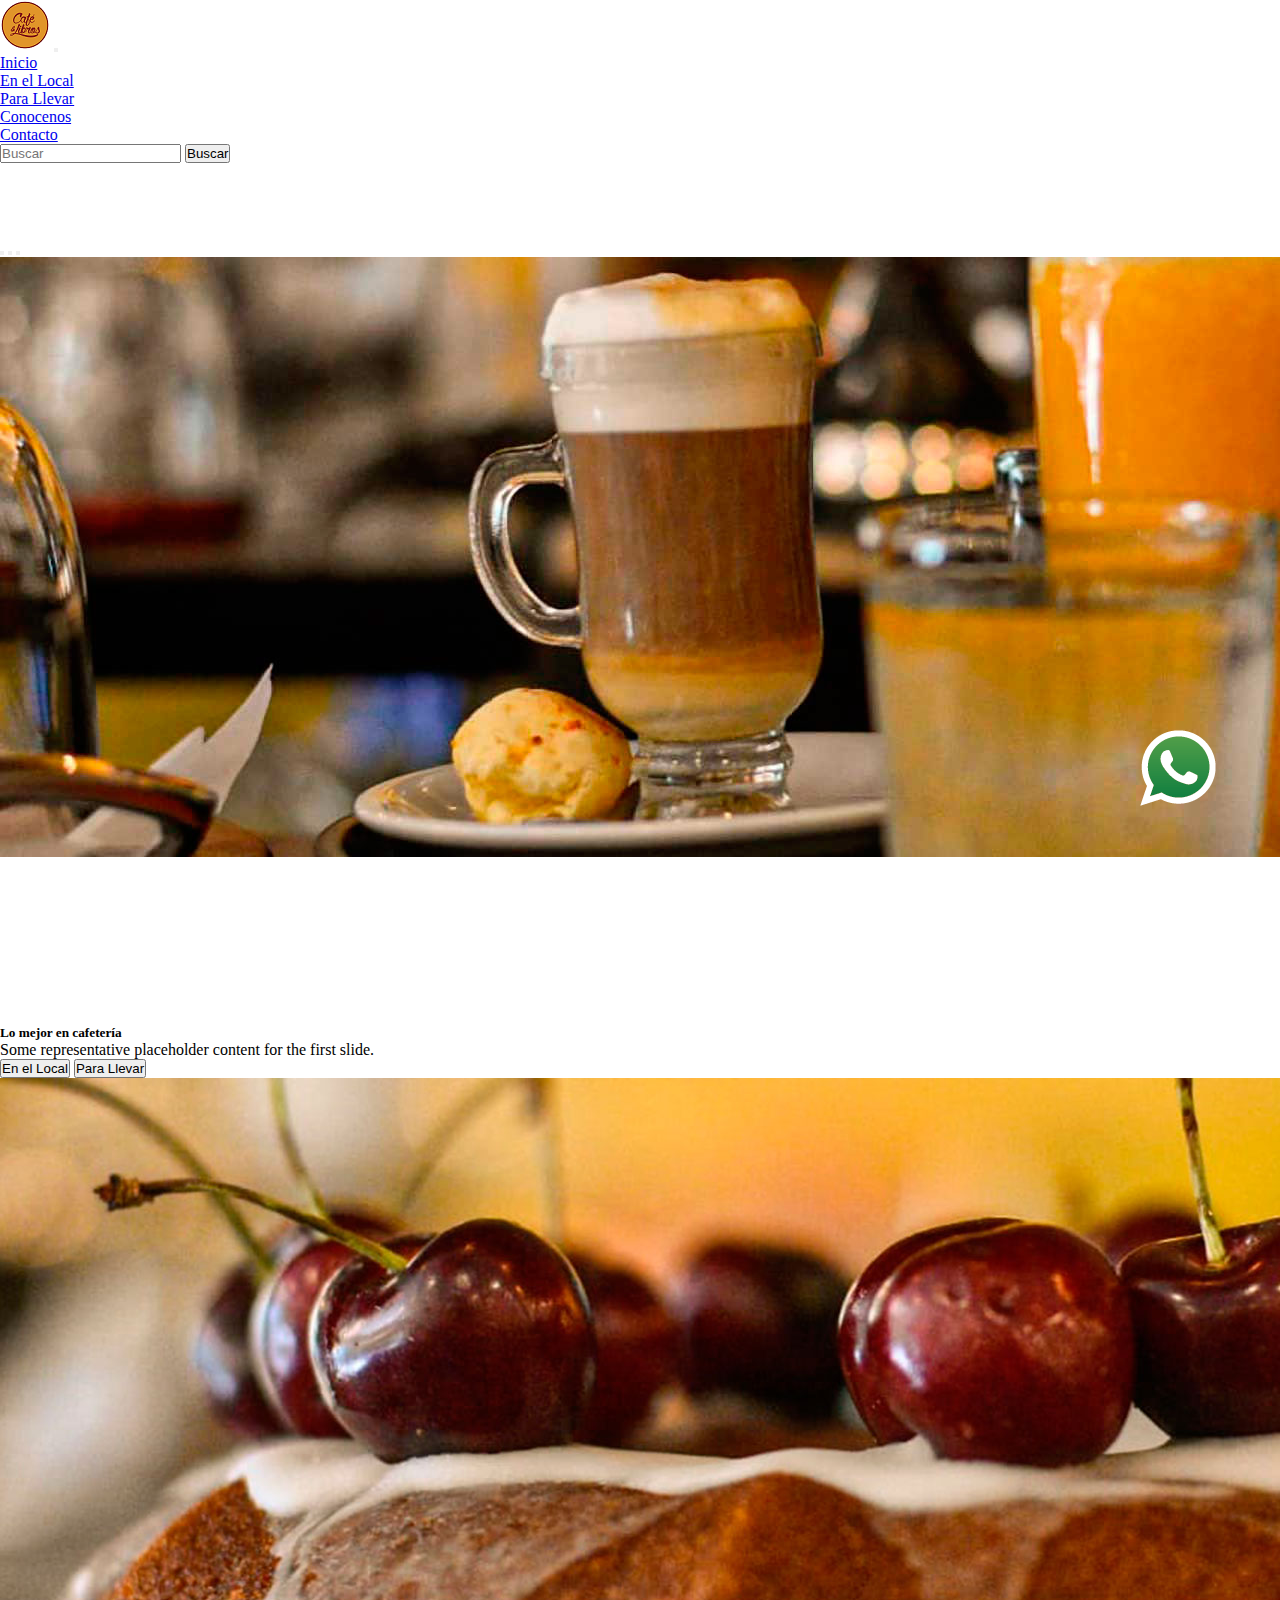
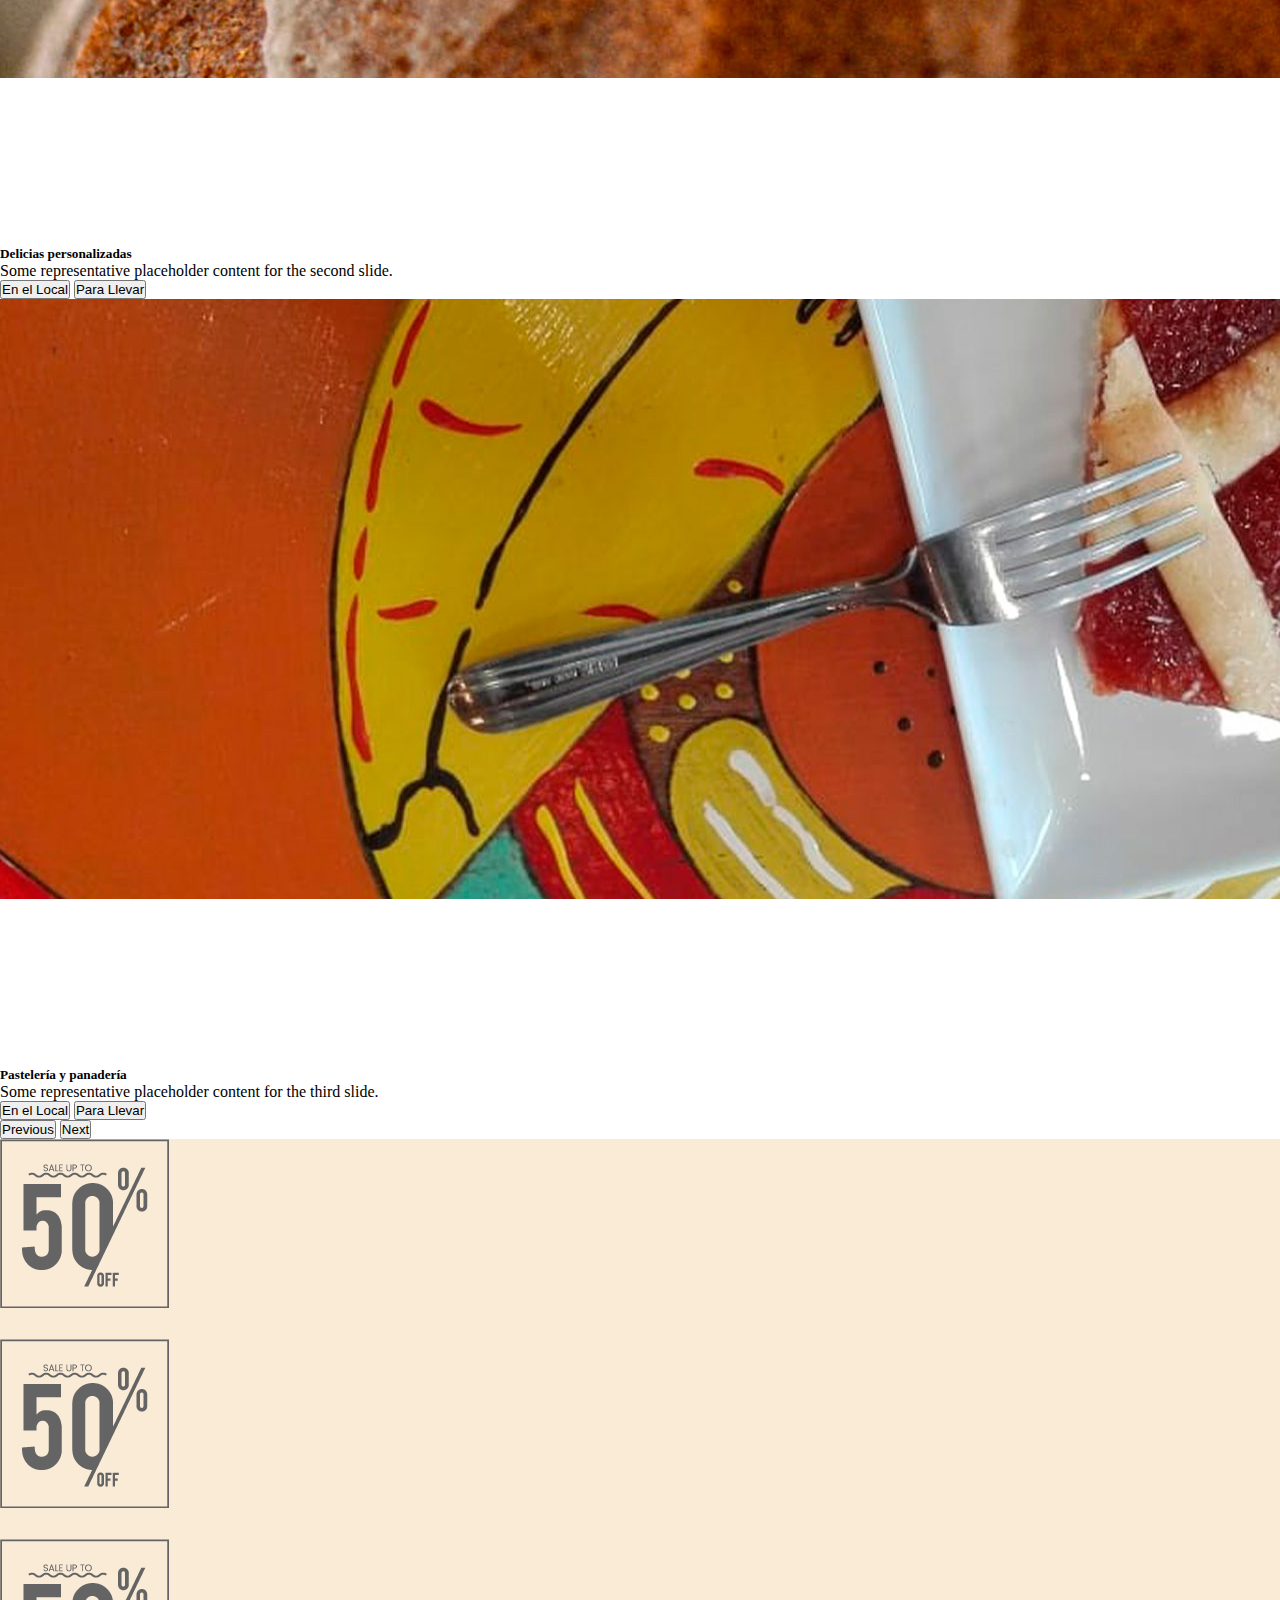
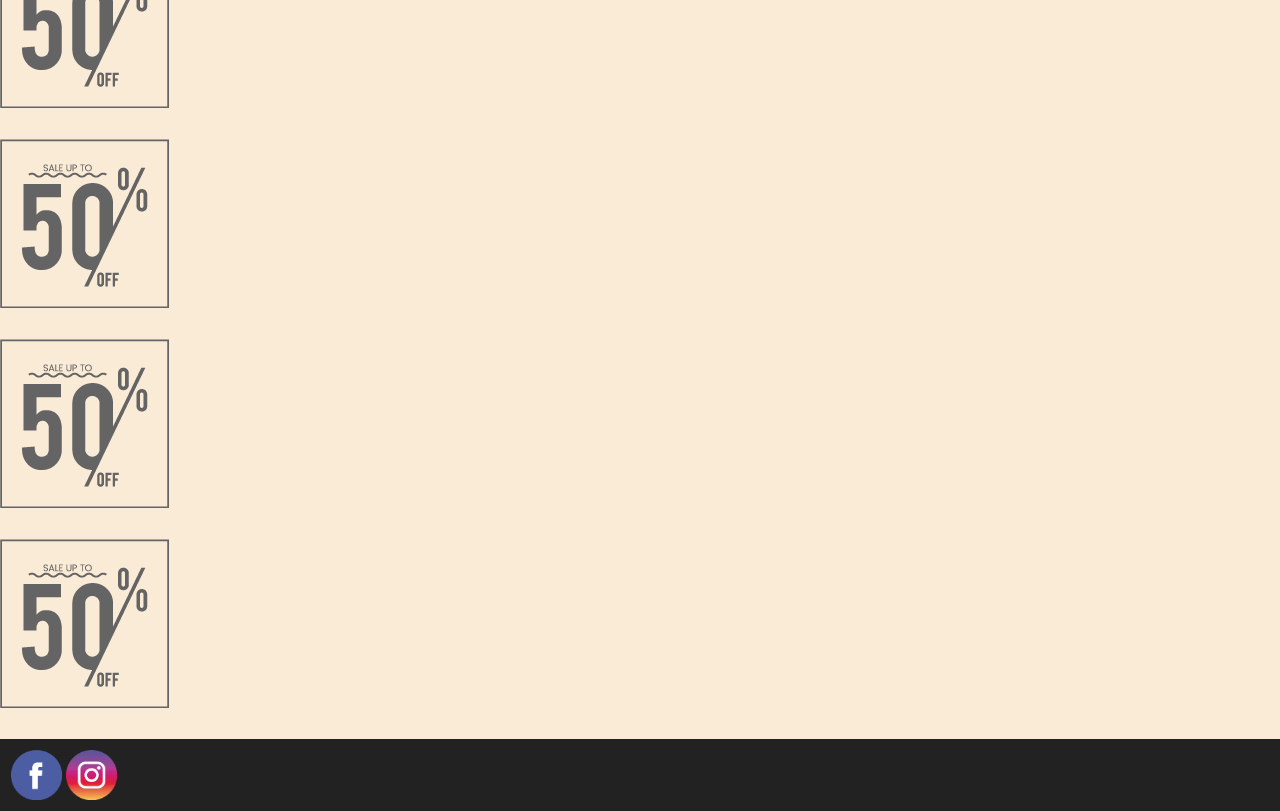
<file: index.html>
<!DOCTYPE html>
<html lang="en">
<head>
    <meta charset="UTF-8">
    <meta http-equiv="X-UA-Compatible" content="IE=edge">
    <meta name="viewport" content="width=device-width, initial-scale=1.0">
    <link rel="preconnect" href="https://fonts.googleapis.com">
    <link rel="preconnect" href="https://fonts.gstatic.com" crossorigin>
    <link href="https://fonts.googleapis.com/css2?family=Roboto:ital,wght@0,100;0,300;0,400;0,500;0,700;0,900;1,100;1,300;1,400;1,500;1,700;1,900&display=swap" rel="stylesheet">
    <link rel="stylesheet" href="css/estilos.css">
    <link href="https://cdn.jsdelivr.net/npm/bootstrap@5.1.1/dist/css/bootstrap.min.css" rel="stylesheet" integrity="sha384-F3w7mX95PdgyTmZZMECAngseQB83DfGTowi0iMjiWaeVhAn4FJkqJByhZMI3AhiU" crossorigin="anonymous">

    <title>Document</title>
</head>
<body>


    <!-- >>>>>>>>>>>RAMA2>>>>>>>>>>>>>>>>>>>>>>>>> -->

       
    <header class="fixed-top">
      <div class="container-fluid">
        <nav class="navbar navbar-expand-lg navbar-light bg-light">
          <div class="container-fluid">
            <a class="navbar-brand" href="index.html"><img src="img/header/Logo.png" class="img-fluid" alt=" logoBar"></a>
            <button class="navbar-toggler" type="button" data-bs-toggle="collapse" data-bs-target="#navbarSupportedContent" aria-controls="navbarSupportedContent" aria-expanded="false" aria-label="Toggle navigation">
              <span class="navbar-toggler-icon"></span>
            </button>
            <div class="collapse navbar-collapse" id="navbarSupportedContent">
              <ul class="navbar-nav me-auto mb-2 mb-lg-0">
                <li class="nav-item">
                  <a class="nav-link active" aria-current="page" href="index.html">Inicio</a>
                </li>
                <li class="nav-item">
                  <a class="nav-link" href="local.html">En el Local</a>
                </li>
                <li class="nav-item">
                  <a class="nav-link" href="paraLlevar.html">Para Llevar</a>
                </li>
                <li class="nav-item">
                  <a class="nav-link" href="conocenos.html">Conocenos</a>
                </li>
                <li class="nav-item">
                  <a class="nav-link" href="contacto.html">Contacto</a>
                </li>                
              </ul>
              <form class="d-flex">
                <input class="form-control me-2" type="search" placeholder="Buscar" aria-label="Search">
                <button class="btn btn-outline-success" type="submit">Buscar</button>
              </form>
            </div>
          </div>
        </nav>
      </div>
    </header>


     <!-- >>>>>>>>>>>CONTENIDO>>>>>>>>>>>>>>> --> 


     <!-- --------------carrusel---------------- -->
    <main class="container-fluid">
      <div id="carouselExampleCaptions" class="carousel slide positionRelative" data-bs-ride="carousel">
        <div class="carousel-indicators">
          <button type="button" data-bs-target="#carouselExampleCaptions" data-bs-slide-to="0" class="active" aria-current="true" aria-label="Slide 1"></button>
          <button type="button" data-bs-target="#carouselExampleCaptions" data-bs-slide-to="1" aria-label="Slide 2"></button>
          <button type="button" data-bs-target="#carouselExampleCaptions" data-bs-slide-to="2" aria-label="Slide 3"></button>
        </div>
        <div class="carousel-inner">
          <div class="carousel-item active">
            <img src="img/main/index/fondo_carrusel1.jpg" class="d-block w-100" alt="img desayuno">
            <div class="carousel-caption d-none d-md-block">
              <div class="container"><img class="imagencita" src="img/main/index/marcaBar.png" alt=""></div>
              <h5>Lo mejor en cafetería</h5>
              <p>Some representative placeholder content for the first slide.</p>
              <a href="local.html"><button type="button" class="btn btn-outline-warning"> En el Local</button></a>
              <a href="paraLlevar.html"><button type="button" class="btn btn-outline-success">Para Llevar</button></a>
            </div>
          </div>
          <div class="carousel-item">
            <img src="img/main/index/fondo_carrusel2.jpg" class="d-block w-100" alt="img fresas">
            <div class="carousel-caption d-none d-md-block">
              <div class="container"><img class="imagencita" src="img/main/index/marcaBar.png" alt=""></div>
              <h5>Delicias personalizadas</h5>
              <p>Some representative placeholder content for the second slide.</p>
              <button type="button" class="btn btn-outline-warning">En el Local</button>
              <button type="button" class="btn btn-outline-success">Para Llevar</button>
            </div>
          </div>
          <div class="carousel-item">
            <img src="img/main/index/fondo_carrusel3.jpg" class="d-block w-100" alt="img pastafrola">
            <div class="carousel-caption d-none d-md-block">
              <div class="container"><img class="imagencita" src="img/main/index/marcaBar.png" alt=""></div>
              <h5>Pastelería y panadería</h5>
              <p>Some representative placeholder content for the third slide.</p>
              <button type="button" class="btn btn-outline-warning">En el Local</button>
              <button type="button" class="btn btn-outline-success">Para Llevar</button>
            </div>
          </div>
        </div>
        <button class="carousel-control-prev" type="button" data-bs-target="#carouselExampleCaptions" data-bs-slide="prev">
          <span class="carousel-control-prev-icon" aria-hidden="true"></span>
          <span class="visually-hidden">Previous</span>
        </button>
        <button class="carousel-control-next" type="button" data-bs-target="#carouselExampleCaptions" data-bs-slide="next">
          <span class="carousel-control-next-icon" aria-hidden="true"></span>
          <span class="visually-hidden">Next</span>
        </button>   
      </div>

      <!-- ------------------------------------- -->

      <div class="container">
        <div class="row">
          <div class="col-12 col-sm-4 col-md-4 col-lg-4 columna">
            <img src="img/main/index/porcentaje.png" alt="" class="img-fluid mx-auto d-block">
          </div>
          <div class="col-12 col-sm-4 col-md-4 col-lg-4 columna">
            <img src="img/main/index/porcentaje.png" alt="" class="img-fluid mx-auto d-block">
          </div>
          <div class="col-12 col-sm-4 col-md-4 col-lg-4 columna">
            <img src="img/main/index/porcentaje.png" alt="" class="img-fluid mx-auto d-block">
          </div>
        </div>
  
        <div class="row">
          <div class="col-12 col-sm-4 col-md-4 col-lg-4 columna">
            <img src="img/main/index/porcentaje.png" alt="" class="img-fluid mx-auto d-block">
          </div>
          <div class="col-12 col-sm-4 col-md-4 col-lg-4 columna">
            <img src="img/main/index/porcentaje.png" alt="" class="img-fluid mx-auto d-block">
          </div>
          <div class="col-12 col-sm-4 col-md-4 col-lg-4 columna">
            <img src="img/main/index/porcentaje.png" alt="" class="img-fluid mx-auto d-block">
          </div>
        </div>
      </div>
    </main>    

    <div id="logo_whastapp"><img src="img/main/logo_whastapp.png" alt=""></div>

    <!-- >>>>>>>>>>>FOOTER>>>>>>>>>>>>>>> -->

    <footer class="footer">
        <div class="footer__div">
            <a href="https://facebook.com">
                <img src="img/footer/Facebook.png" alt="facebook"></a>
            <a href="https://instagram.com">
                <img src="img/footer/Instagram.png" alt="instagram"></a>
        </div>
    </footer>

    <!-- >>>>>>>>>>>scrip de boostrap>>>>>>>>>>>>>>> -->
    <script src="https://cdn.jsdelivr.net/npm/bootstrap@5.1.1/dist/js/bootstrap.bundle.min.js" integrity="sha384-/bQdsTh/da6pkI1MST/rWKFNjaCP5gBSY4sEBT38Q/9RBh9AH40zEOg7Hlq2THRZ" crossorigin="anonymous"></script>
</body>
</html>
</file>
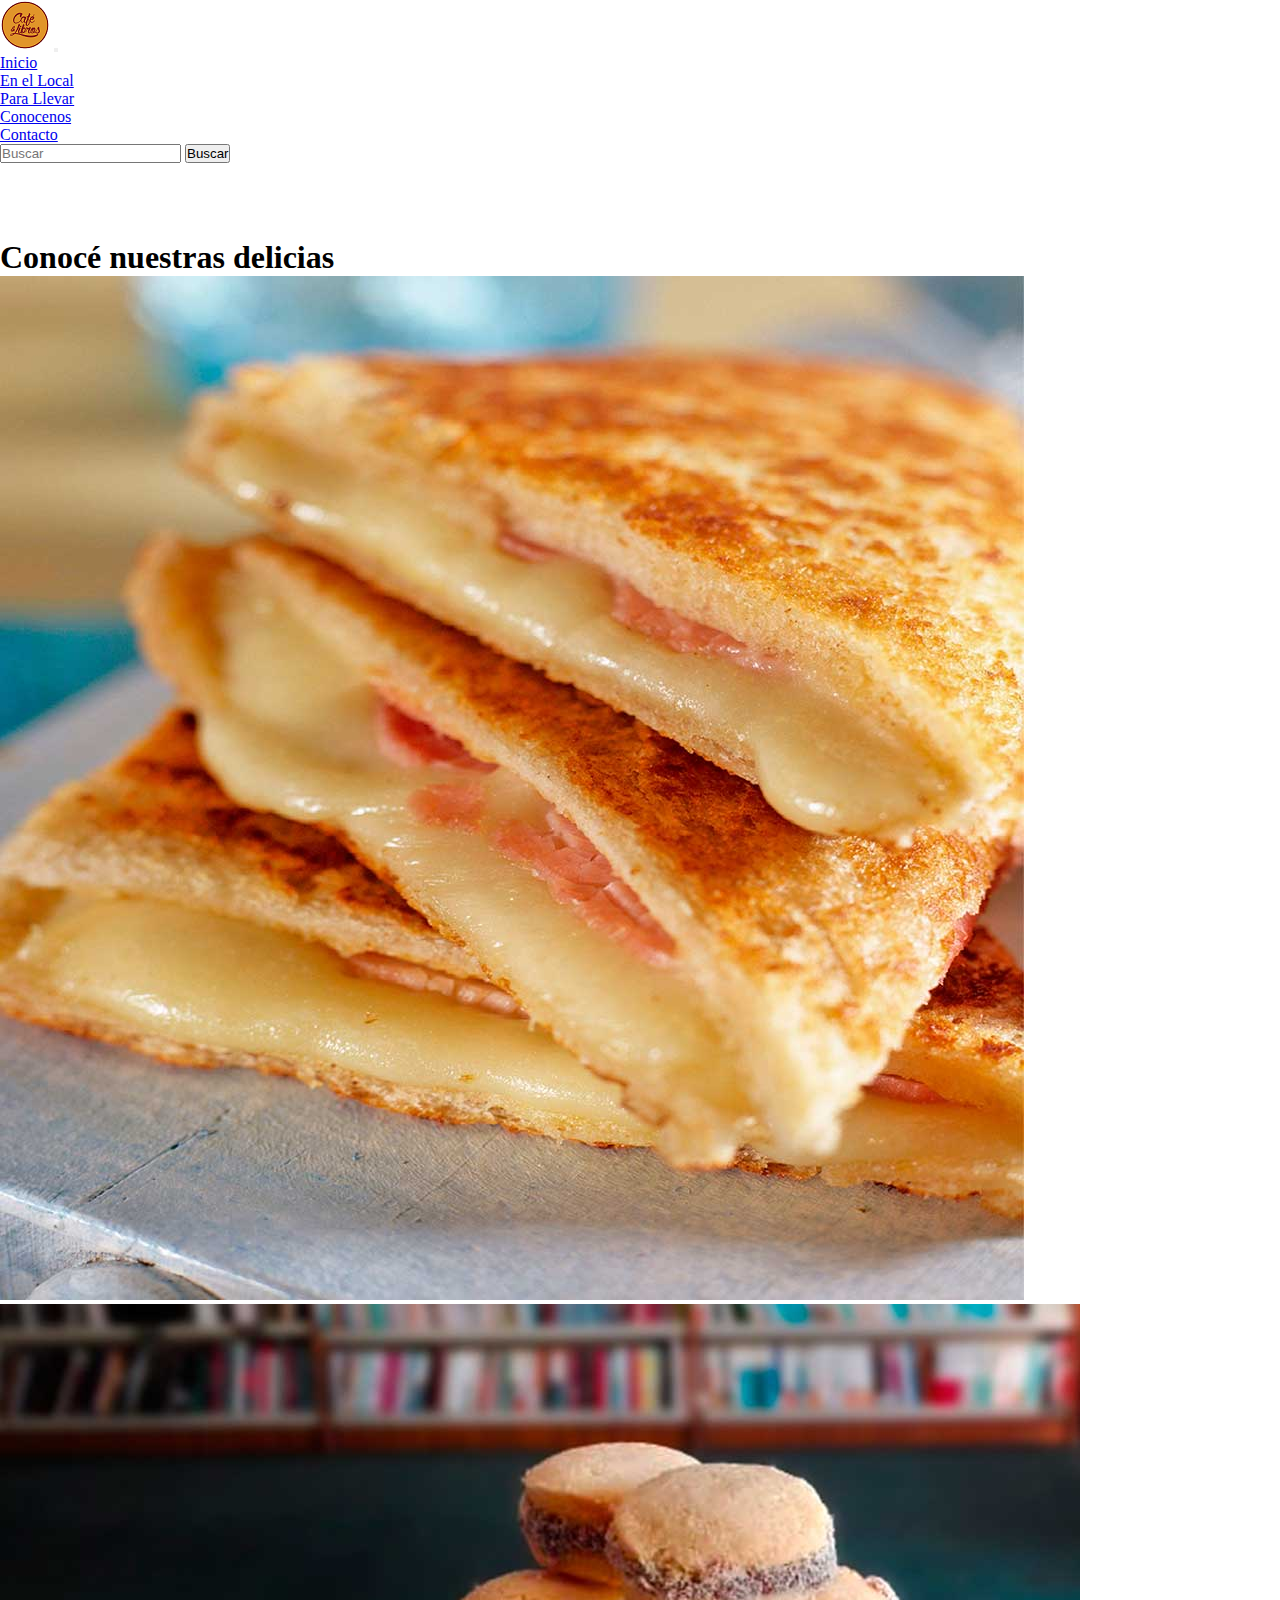
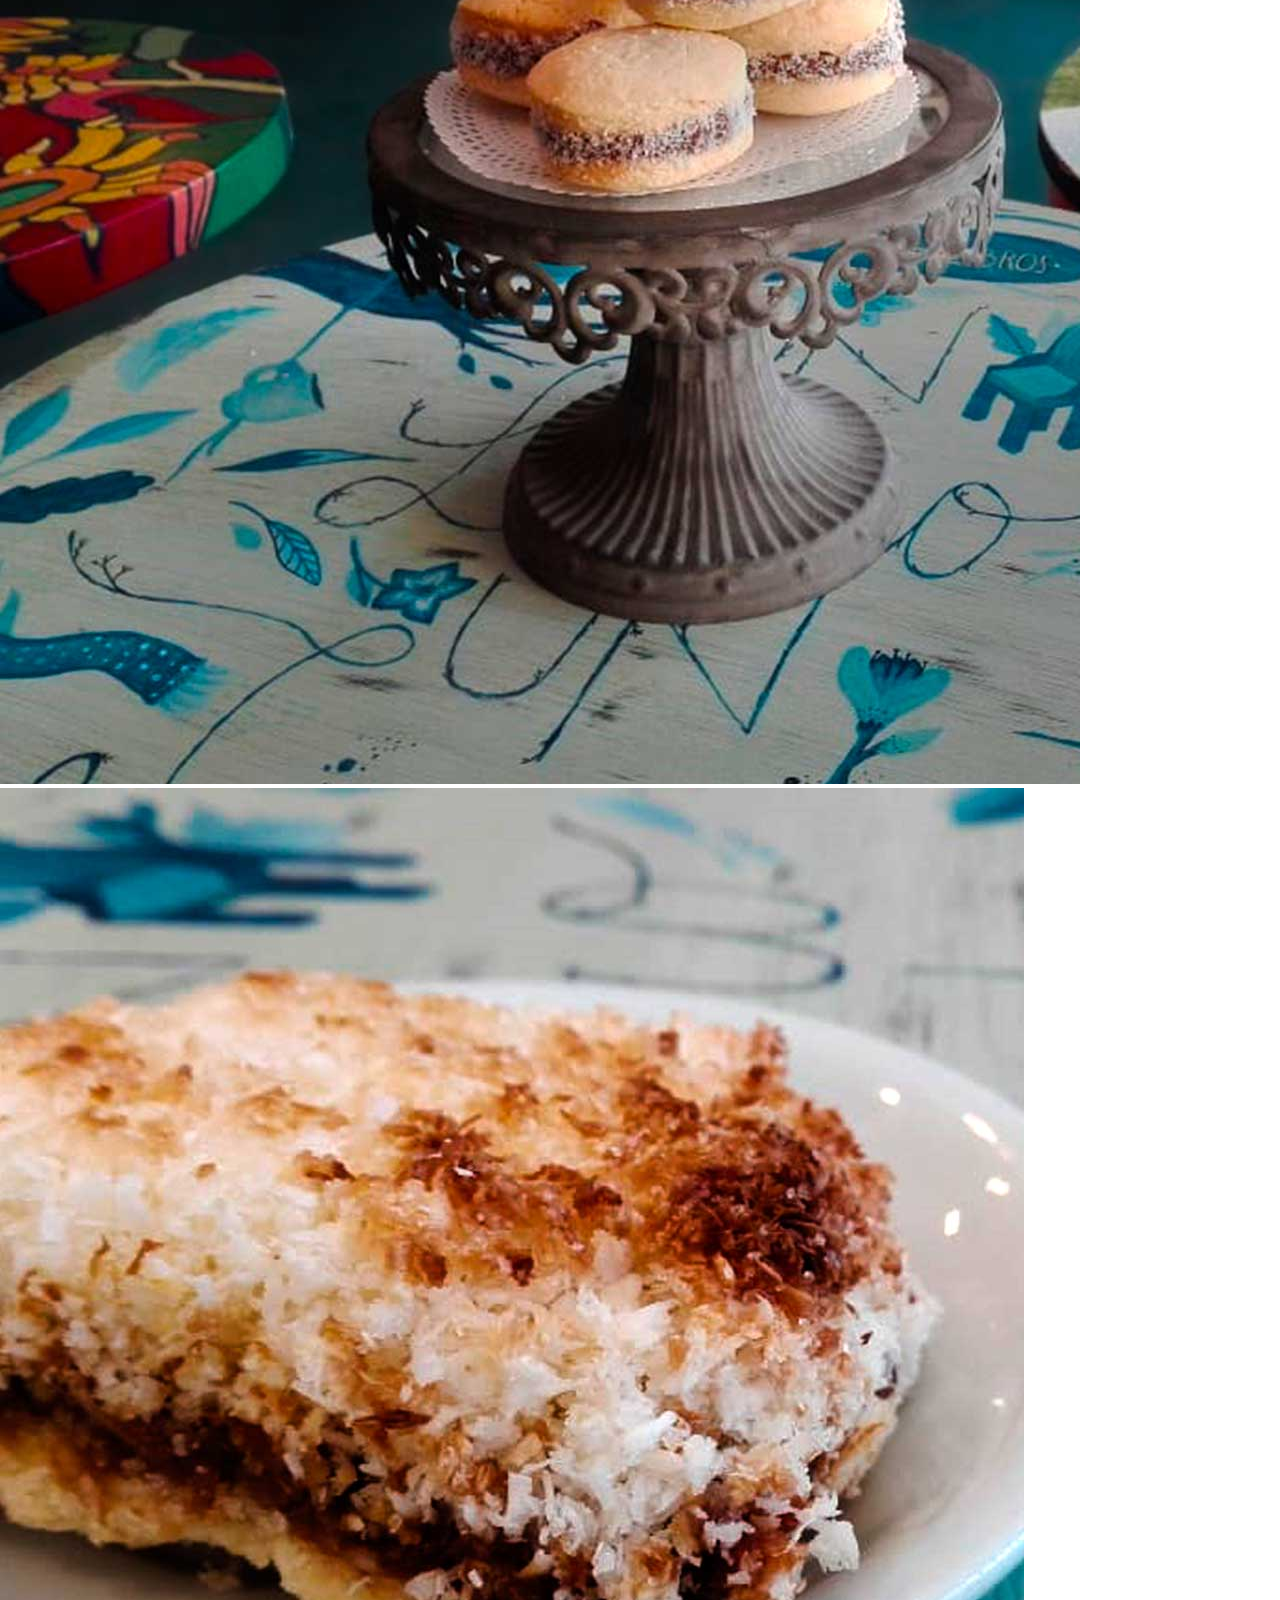
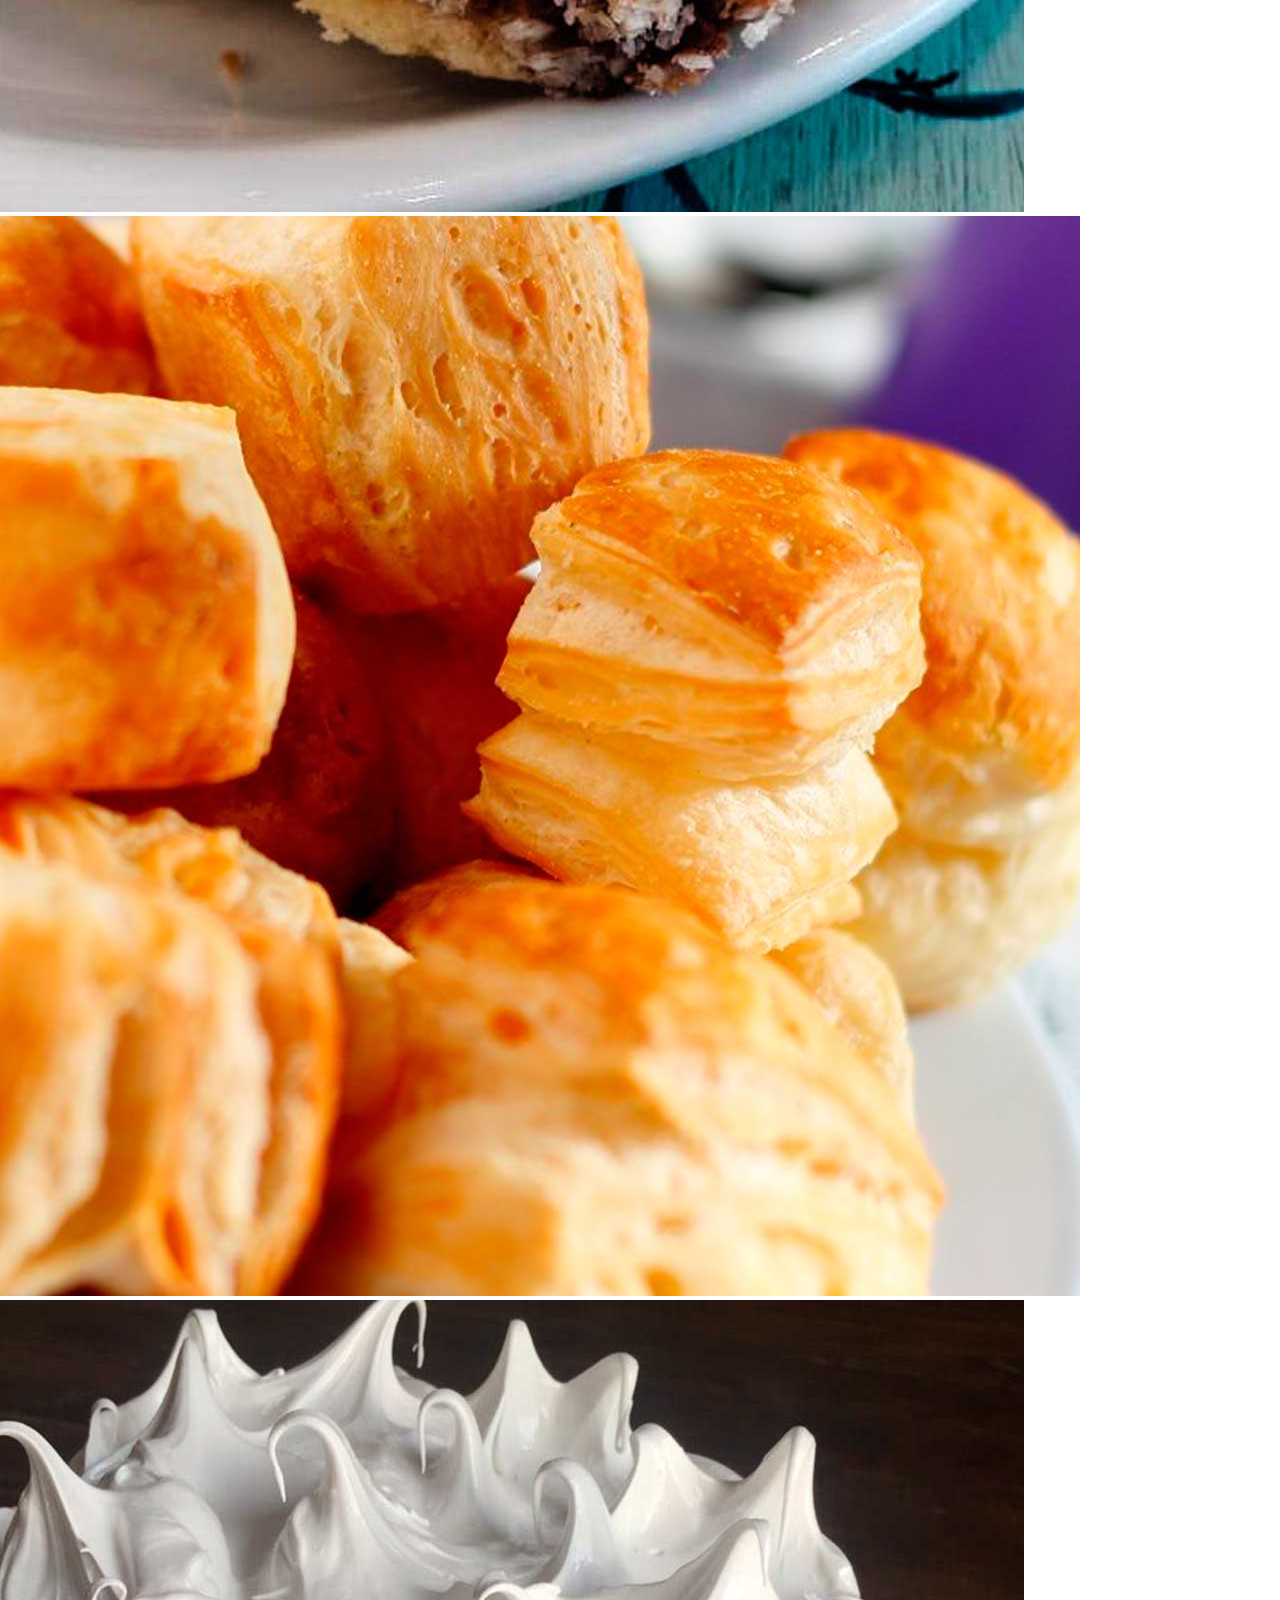
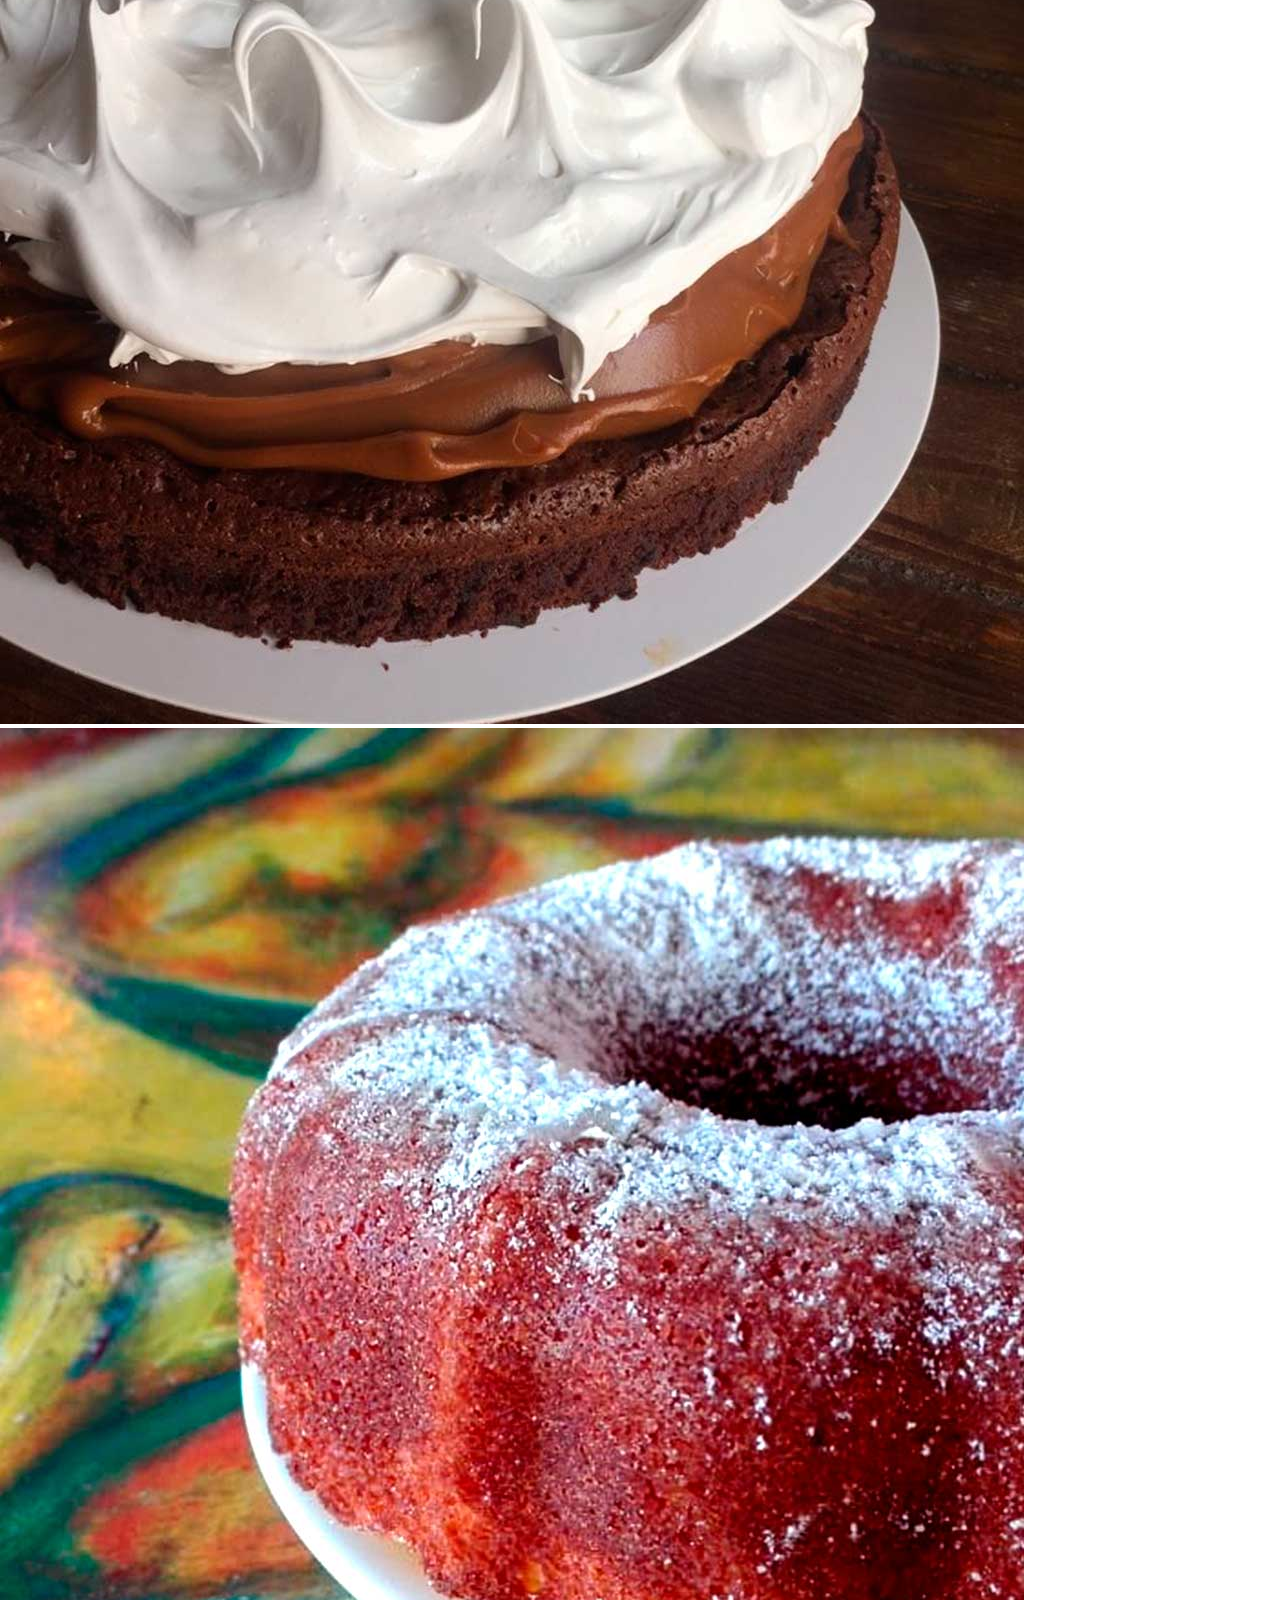
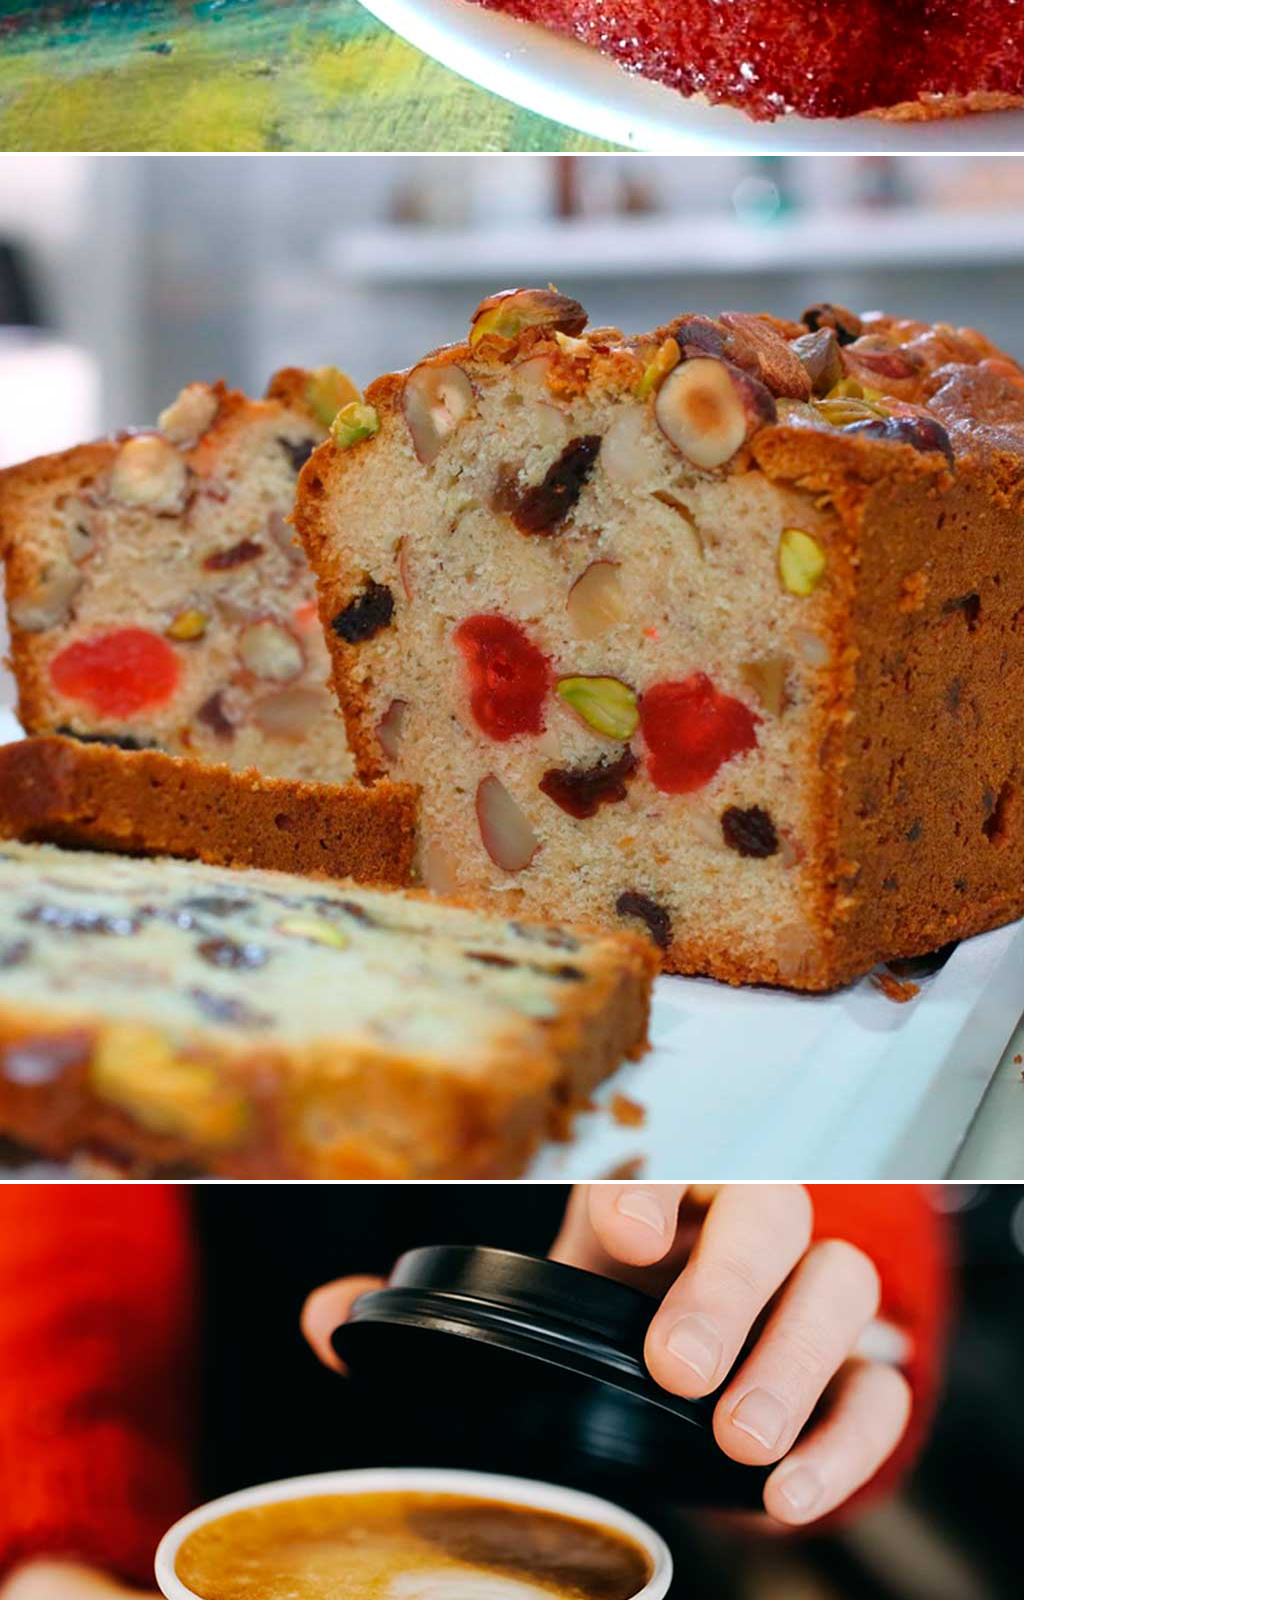
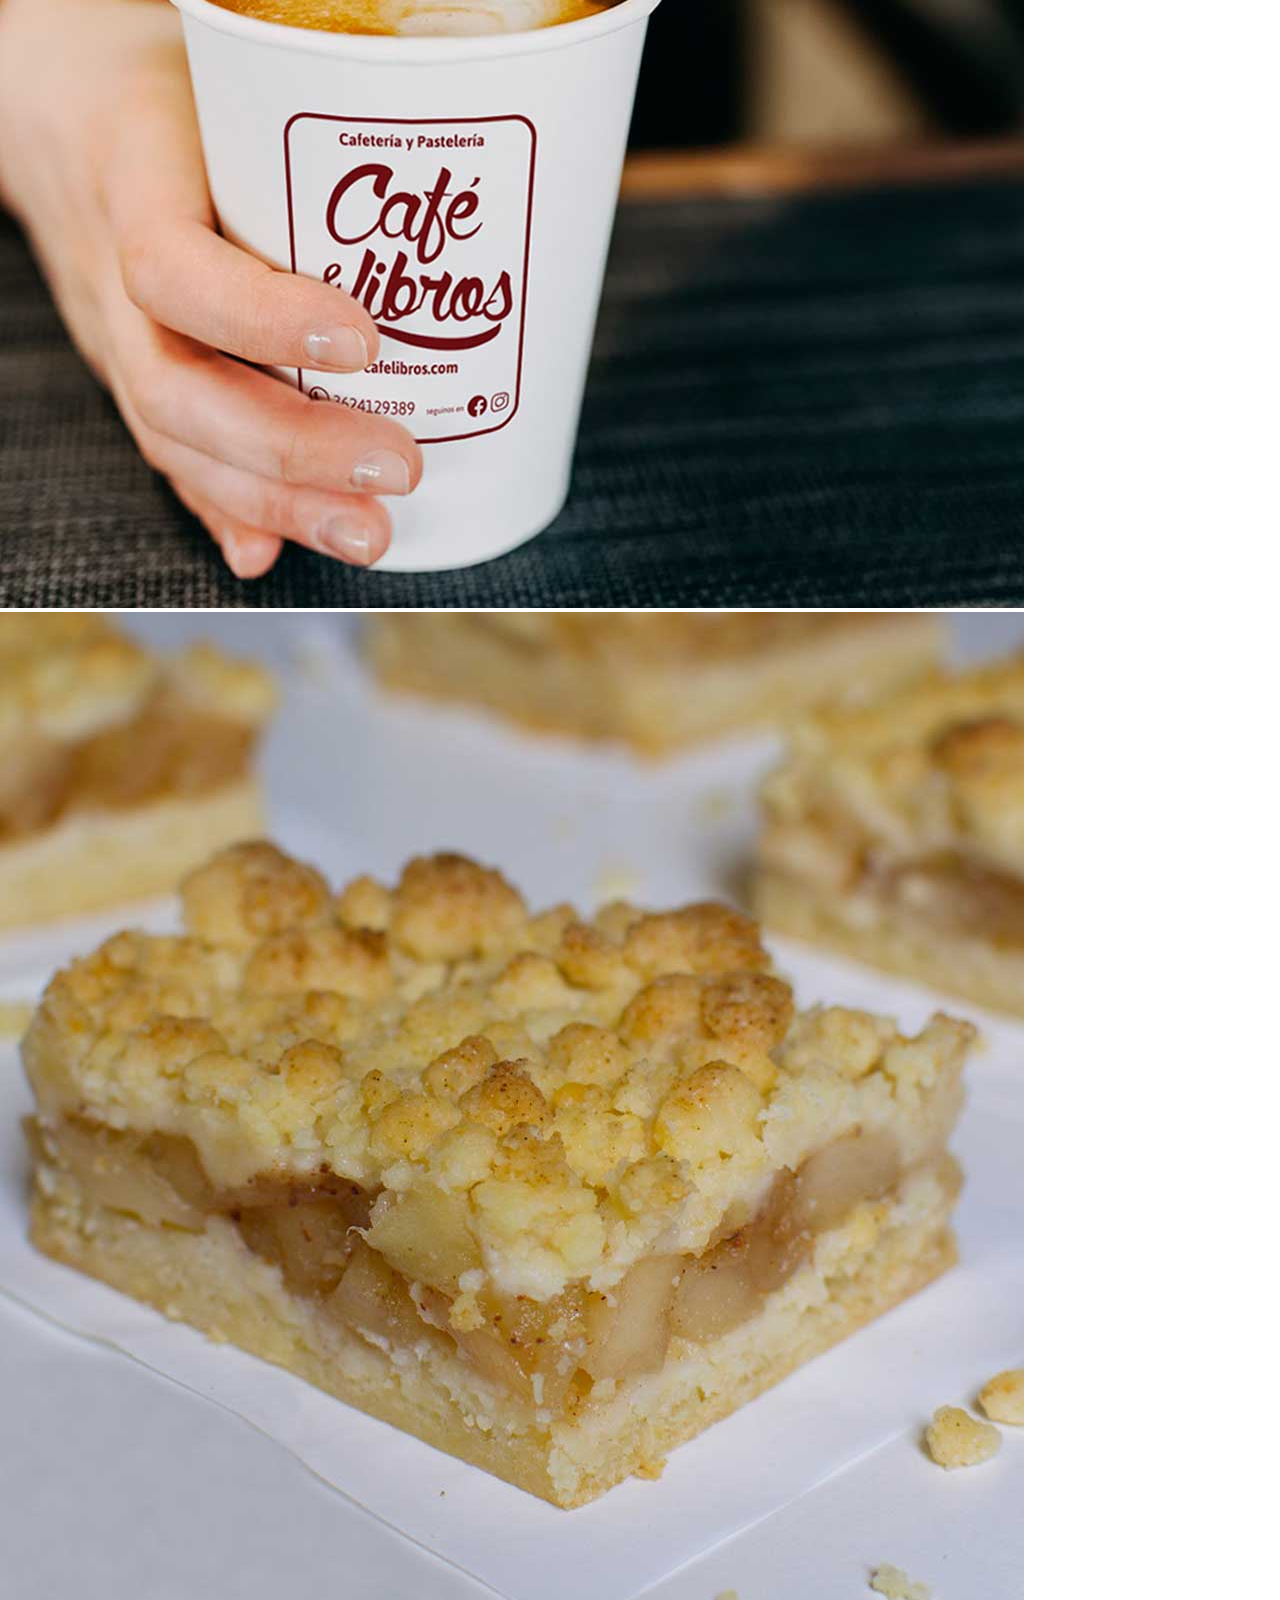
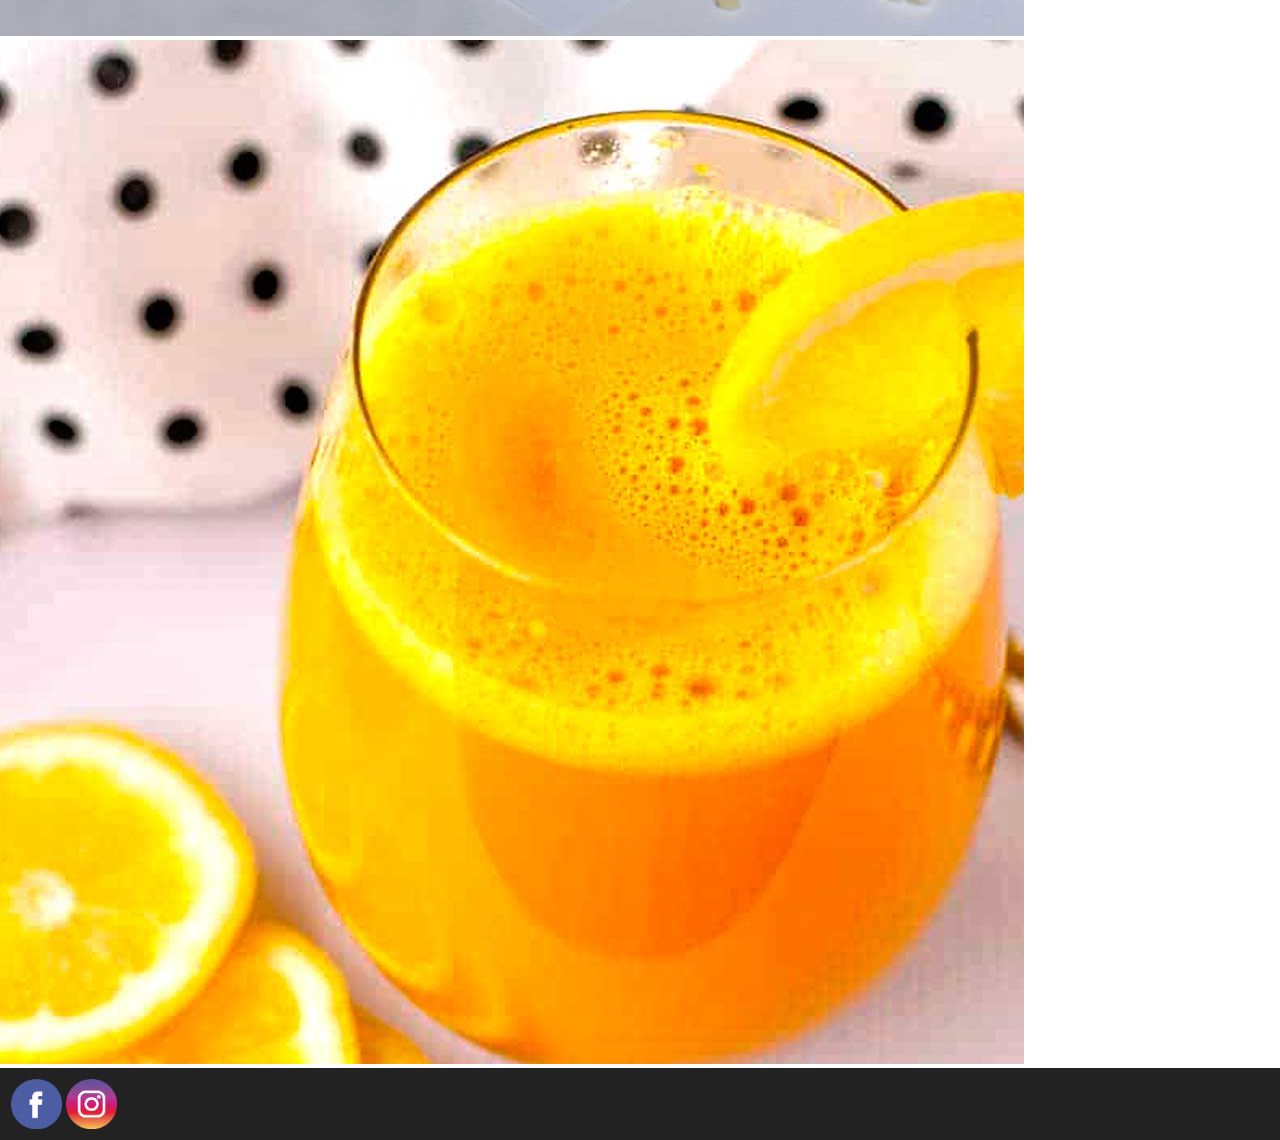
<file: conocenos.html>
<!DOCTYPE html>
<html lang="en">
<head>
    <meta charset="UTF-8">
    <meta http-equiv="X-UA-Compatible" content="IE=edge">
    <meta name="viewport" content="width=device-width, initial-scale=1.0">
    <link rel="preconnect" href="https://fonts.googleapis.com">
    <link rel="preconnect" href="https://fonts.gstatic.com" crossorigin>
    <link href="https://fonts.googleapis.com/css2?family=Roboto:ital,wght@0,100;0,300;0,400;0,500;0,700;0,900;1,100;1,300;1,400;1,500;1,700;1,900&display=swap" rel="stylesheet">
    <link rel="stylesheet" href="css/conocenos.css">
    <link href="https://cdn.jsdelivr.net/npm/bootstrap@5.1.1/dist/css/bootstrap.min.css" rel="stylesheet" integrity="sha384-F3w7mX95PdgyTmZZMECAngseQB83DfGTowi0iMjiWaeVhAn4FJkqJByhZMI3AhiU" crossorigin="anonymous">
    <title>Document</title>
</head>
<body>

     <!-- >>>>>>>>>>>RAMA2>>>>>>>>>>>>>>>>>>>>>>>>> -->

    
     <!-- >>>>>>>>>>>HEADER NAV>>>>>>>>>>>>>>> -->
     <div class="fixed-top">
      <div class="container-fluid">
        <nav class="navbar navbar-expand-lg navbar-light bg-light">
          <div class="container-fluid">
            <a class="navbar-brand" href="index.html"><img src="img/header/Logo.png" class="img-fluid" alt="..."></a>
            <button class="navbar-toggler" type="button" data-bs-toggle="collapse" data-bs-target="#navbarSupportedContent" aria-controls="navbarSupportedContent" aria-expanded="false" aria-label="Toggle navigation">
              <span class="navbar-toggler-icon"></span>
            </button>
            <div class="collapse navbar-collapse" id="navbarSupportedContent">
              <ul class="navbar-nav me-auto mb-2 mb-lg-0">
                <li class="nav-item">
                  <a class="nav-link active" aria-current="page" href="index.html">Inicio</a>
                </li>
                <li class="nav-item">
                  <a class="nav-link" href="local.html">En el Local</a>
                </li>
                <li class="nav-item">
                  <a class="nav-link" href="paraLlevar.html">Para Llevar</a>
                </li>
                <li class="nav-item">
                  <a class="nav-link" href="conocenos.html">Conocenos</a>
                </li>
                <li class="nav-item">
                  <a class="nav-link" href="contacto.html">Contacto</a>
                </li>                
              </ul>
              <form class="d-flex">
                <input class="form-control me-2" type="search" placeholder="Buscar" aria-label="Search">
                <button class="btn btn-outline-success" type="submit">Buscar</button>
              </form>
            </div>
          </div>
        </nav>
      </div>
    </div>

        
    <!-- >>>>>>>>>>>CONTENIDO>>>>>>>>>>>>>>> --> 
    <main class="container-fluid margenSup bg-dark">

      <h1 class="text-white">Conocé nuestras delicias</h1>
      
      <!-- --------columna foto grande---------- -->
          <section class="row">
                <div class="col-12 col-sm-12 col-md-8 col-lg-7 col-xl-6">
                  <img src="img/main/conocenos/fotogrande.jpg" class="img-fluid rounded-3" alt="...">
                </div>
          <!-- --------columna fotitos---------- -->
                <div class="col-12 col-sm-12 col-md-4 col-lg-5 col-xl-6">
                          <div class="row">          
                              <div class="col-12 col-sm-6 col-xl-4 my-2">
                                <img src="img/main/conocenos/local1.jpg" alt="" class="img-fluid rounded-3 sobre_img"></div>
                              <div class="col-12 col-sm-6 col-xl-4 my-2">
                                <img src="img/main/conocenos/local2.jpg" alt="" class="img-fluid rounded-3 sobre_img"></div>
                              <div class="col-12 col-sm-6 col-xl-4 my-2">
                                <img src="img/main/conocenos/local3.jpg" alt="" class="img-fluid rounded-3 sobre_img"></div>
                              <div class="col-12 col-sm-6 col-xl-4 my-2">
                                <img src="img/main/conocenos/local4.jpg" alt="" class="img-fluid rounded-3 sobre_img"></div>
                               <div class="col-12 col-sm-6 col-xl-4 my-2">
                                <img src="img/main/conocenos/local5.jpg" alt="" class="img-fluid rounded-3 sobre_img" ></div>
                              <div class="col-12 col-sm-6 col-xl-4 my-2">
                                 <img src="img/main/conocenos/local6.jpg" alt="" class="img-fluid rounded-3 sobre_img"></div>
                              <div class="col-12 col-sm-6 col-xl-4 my-2">
                                 <img src="img/main/conocenos/local7.jpg" alt="" class="img-fluid rounded-3 sobre_img"></div>
                              <div class="col-12 col-sm-6 col-xl-4 my-2">
                                 <img src="img/main/conocenos/local8.jpg" alt="" class="img-fluid rounded-3 sobre_img"></div>
                              <div class="col-12 col-sm-6 col-xl-4 my-2">
                                 <img src="img/main/conocenos/local9.jpg" alt="" class="img-fluid rounded-3 sobre_img"></div>
                              <div class="col-12 col-sm-6 col-xl-4 my-2"></div>
                          </div>                                            
                </div>
             
          </section>
    </main>



    <!-- >>>>>>>>>>>FOOTER>>>>>>>>>>>>>>> -->

    <footer class="footer">
        <div class="footer__div">
            <a href="https://facebook.com">
                <img src="img/footer/Facebook.png" alt="facebook"></a>
            <a href="https://instagram.com">
                <img src="img/footer/Instagram.png" alt="instagram"></a>
        </div>
    </footer>

    <!-- >>>>>>>>>>>scrip de boostrap>>>>>>>>>>>>>>> -->
    <script src="https://cdn.jsdelivr.net/npm/bootstrap@5.1.1/dist/js/bootstrap.bundle.min.js" integrity="sha384-/bQdsTh/da6pkI1MST/rWKFNjaCP5gBSY4sEBT38Q/9RBh9AH40zEOg7Hlq2THRZ" crossorigin="anonymous"></script>
</body>
</html>
</file>
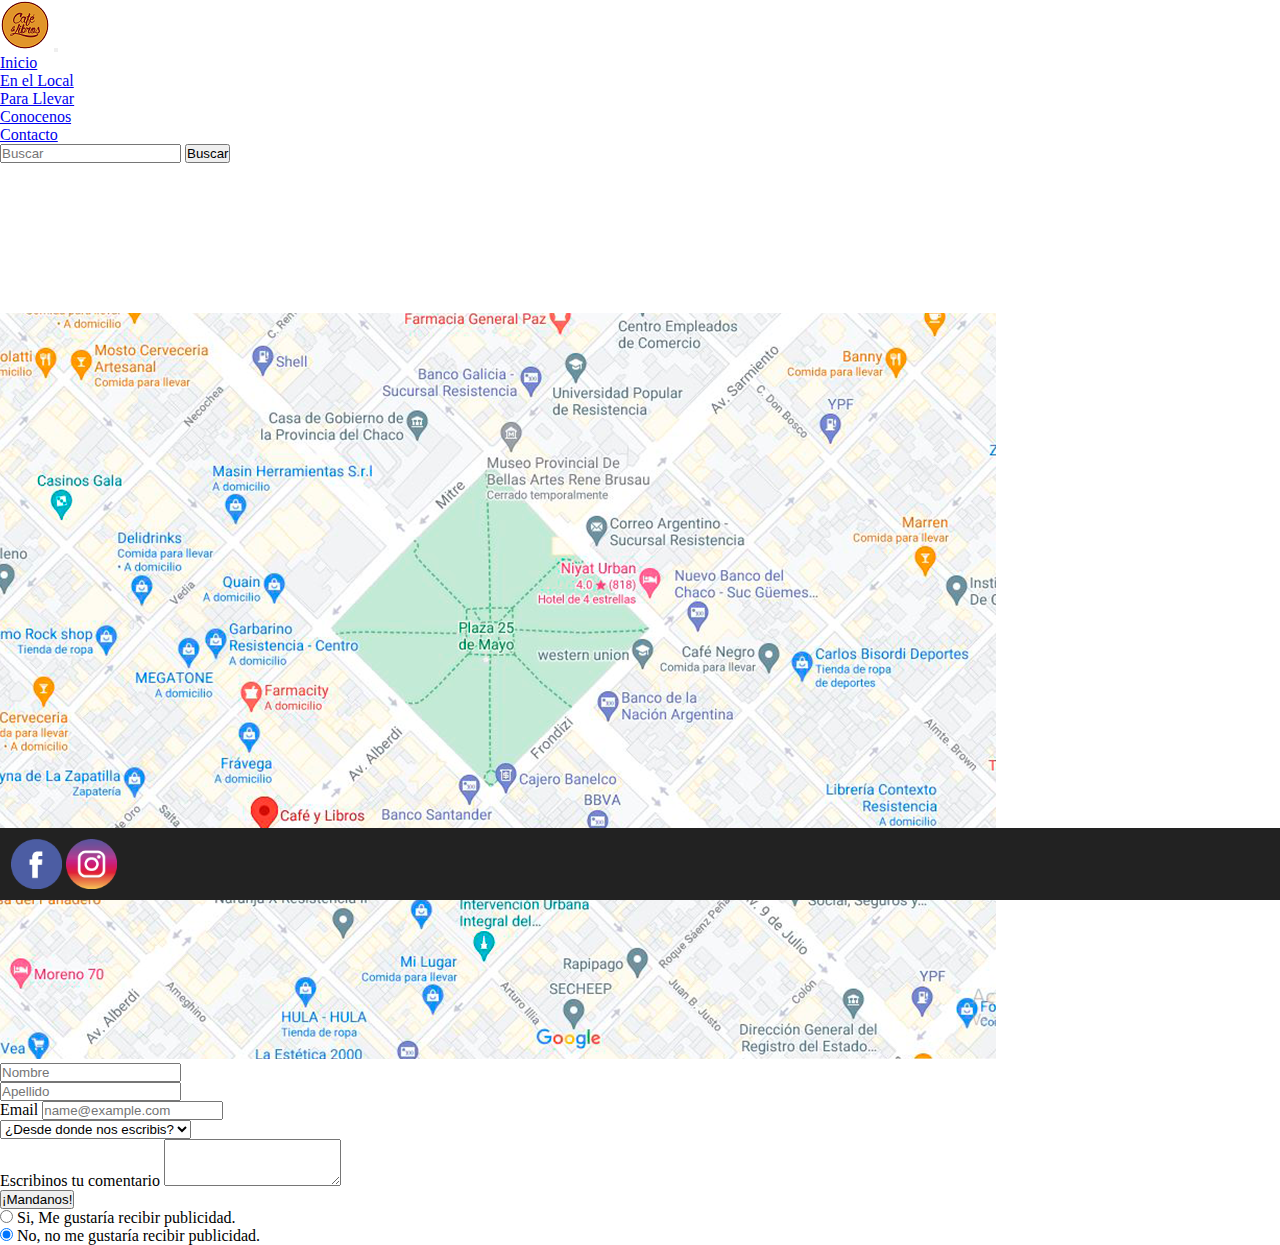
<file: contacto.html>
<!DOCTYPE html>
<html lang="en">
<head>
    <meta charset="UTF-8">
    <meta http-equiv="X-UA-Compatible" content="IE=edge">
    <meta name="viewport" content="width=device-width, initial-scale=1.0">
    <link rel="preconnect" href="https://fonts.googleapis.com">
    <link rel="preconnect" href="https://fonts.gstatic.com" crossorigin>
    <link href="https://fonts.googleapis.com/css2?family=Roboto:ital,wght@0,100;0,300;0,400;0,500;0,700;0,900;1,100;1,300;1,400;1,500;1,700;1,900&display=swap" rel="stylesheet">
    <link rel="stylesheet" href="css/contacto.css">
    <link href="https://cdn.jsdelivr.net/npm/bootstrap@5.1.1/dist/css/bootstrap.min.css" rel="stylesheet" integrity="sha384-F3w7mX95PdgyTmZZMECAngseQB83DfGTowi0iMjiWaeVhAn4FJkqJByhZMI3AhiU" crossorigin="anonymous">
    <title>Contacto</title>
</head>
<body>

     <!-- >>>>>>>>>>>RAMA2>>>>>>>>>>>>>>>>>>>>>>>>> -->

    
     <!-- >>>>>>>>>>>HEADER NAV>>>>>>>>>>>>>>> -->
     <div class="fixed-top">
        <div class="container-fluid">
          <nav class="navbar navbar-expand-lg navbar-light bg-light">
            <div class="container-fluid">
              <a class="navbar-brand" href="index.html"><img src="img/header/Logo.png" class="img-fluid" alt="..."></a>
              <button class="navbar-toggler" type="button" data-bs-toggle="collapse" data-bs-target="#navbarSupportedContent" aria-controls="navbarSupportedContent" aria-expanded="false" aria-label="Toggle navigation">
                <span class="navbar-toggler-icon"></span>
              </button>
              <div class="collapse navbar-collapse" id="navbarSupportedContent">
                <ul class="navbar-nav me-auto mb-2 mb-lg-0">
                  <li class="nav-item">
                    <a class="nav-link active" aria-current="page" href="index.html">Inicio</a>
                  </li>
                  <li class="nav-item">
                    <a class="nav-link" href="local.html">En el Local</a>
                  </li>
                  <li class="nav-item">
                    <a class="nav-link" href="paraLlevar.html">Para Llevar</a>
                  </li>
                  <li class="nav-item">
                    <a class="nav-link" href="conocenos.html">Conocenos</a>
                  </li>
                  <li class="nav-item">
                    <a class="nav-link" href="contacto.html">Contacto</a>
                  </li>                
                </ul>
                <form class="d-flex">
                  <input class="form-control me-2" type="search" placeholder="Buscar" aria-label="Search">
                  <button class="btn btn-outline-success" type="submit">Buscar</button>
                </form>
              </div>
            </div>
          </nav>
        </div>
      </div>

    <!-- >>>>>>>>>>>CONTENIDO>>>>>>>>>>>>>>> --> 

      <main class="container margenSup">
        <section class="row">

          <!-- -------------------MAPA------------------- -->

            <div class="col-12 col-md-6">
              <img src="img/main/Contacto/mapa.png" alt="" class="img-fluid">
            </div>
          
           <!-- -------------------FORMULARIO------------------- -->

            <div class="col-12 col-md-6 bg-secondary bg-opacity-25 pt-3">

              <!-- ----Nombre y apellido---- -->

              <div class="row">
                <div class="col">
                  <input type="text" class="form-control" placeholder="Nombre" aria-label="First name">
                </div>
                <div class="col">
                  <input type="text" class="form-control" placeholder="Apellido" aria-label="Last name">
                </div>
              </div>

              <!-- ----Email---- -->

              <div class="mb-3">
                <label for="exampleFormControlInput1" class="form-label">Email</label>
                <input type="email" class="form-control" id="exampleFormControlInput1" placeholder="name@example.com">
              </div>

              <!-- ----Selector de Ciudad---- -->

              <select class="form-select mb-3" aria-label="Default select example">
                <option selected>¿Desde donde nos escribis?</option>
                <option value="1">Resistencia</option>
                <option value="2">Corrientes</option>
                <option value="3">Resto del Pais</option>
              </select>

              <!-- ----Area de comentario---- -->

              <div class="mb-3">
                <label for="exampleFormControlTextarea1" class="form-label">Escribinos tu comentario</label>
                <textarea class="form-control" id="exampleFormControlTextarea1" rows="3"></textarea>
              </div>

              <!-- ----boton "enviar" comentario---- -->

              <button type="button" class="btn btn-success mb-5">¡Mandanos!</button>

              <!-- ----opción (deseas recibir publicidad?)---- -->

              <div class="form-check">
                <input class="form-check-input" type="radio" name="flexRadioDefault" id="flexRadioDefault1">
                <label class="form-check-label" for="flexRadioDefault1">
                  Si, Me gustaría recibir publicidad.
                </label>
              </div>
              <div class="form-check">
                <input class="form-check-input" type="radio" name="flexRadioDefault" id="flexRadioDefault2" checked>
                <label class="form-check-label" for="flexRadioDefault2">
                  No, no me gustaría recibir publicidad.
                </label>
              </div>
            </div>
        </section>


      </main>


       
    <!-- >>>>>>>>>>>FOOTER>>>>>>>>>>>>>>> -->

    <footer class="footer">
        <div class="footer__div">
            <a href="https://facebook.com">
                <img src="img/footer/Facebook.png" alt="facebook"></a>
            <a href="https://instagram.com">
                <img src="img/footer/Instagram.png" alt="instagram"></a>
        </div>
    </footer>


    <!-- >>>>>>>>>>>scrip de boostrap>>>>>>>>>>>>>>> -->
    <script src="https://cdn.jsdelivr.net/npm/bootstrap@5.1.1/dist/js/bootstrap.bundle.min.js" integrity="sha384-/bQdsTh/da6pkI1MST/rWKFNjaCP5gBSY4sEBT38Q/9RBh9AH40zEOg7Hlq2THRZ" crossorigin="anonymous"></script>
</body>
</html>
</file>
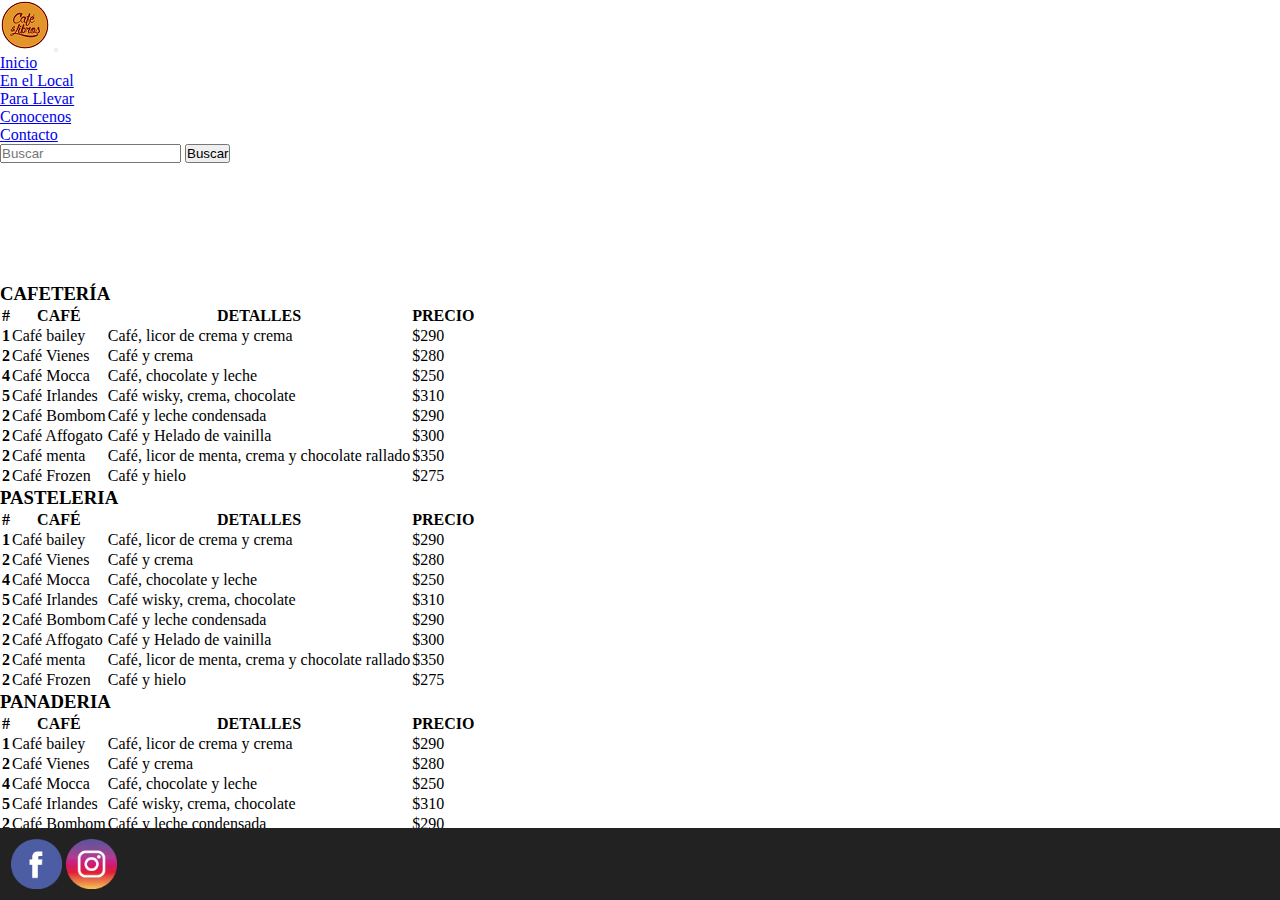
<file: local.html>
<!DOCTYPE html>

<html lang="en">
<head>
    <meta charset="UTF-8">
    <meta http-equiv="X-UA-Compatible" content="IE=edge">
    <meta name="viewport" content="width=device-width, initial-scale=1.0">
    <link rel="preconnect" href="https://fonts.googleapis.com">
    <link rel="preconnect" href="https://fonts.gstatic.com" crossorigin>
    <link href="https://fonts.googleapis.com/css2?family=Roboto:ital,wght@0,100;0,300;0,400;0,500;0,700;0,900;1,100;1,300;1,400;1,500;1,700;1,900&display=swap" rel="stylesheet">
    <link rel="stylesheet" href="css/local.css">
    <link href="https://cdn.jsdelivr.net/npm/bootstrap@5.1.1/dist/css/bootstrap.min.css" rel="stylesheet" integrity="sha384-F3w7mX95PdgyTmZZMECAngseQB83DfGTowi0iMjiWaeVhAn4FJkqJByhZMI3AhiU" crossorigin="anonymous">
    <title>En el local</title>
</head>
<body>

     <!-- >>>>>>>>>>>RAMA2>>>>>>>>>>>>>>>>>>>>>>>>> -->

    
     <!-- >>>>>>>>>>>HEADER NAV>>>>>>>>>>>>>>> -->
     <header class="fixed-top">
        <div class="container-fluid">
          <nav class="navbar navbar-expand-lg navbar-light bg-light">
            <div class="container-fluid">
              <a class="navbar-brand" href="index.html"><img src="img/header/Logo.png" class="img-fluid" alt="..."></a>
              <button class="navbar-toggler" type="button" data-bs-toggle="collapse" data-bs-target="#navbarSupportedContent" aria-controls="navbarSupportedContent" aria-expanded="false" aria-label="Toggle navigation">
                <span class="navbar-toggler-icon"></span>
              </button>
              <div class="collapse navbar-collapse" id="navbarSupportedContent">
                <ul class="navbar-nav me-auto mb-2 mb-lg-0">
                  <li class="nav-item">
                    <a class="nav-link active" aria-current="page" href="index.html">Inicio</a>
                  </li>
                  <li class="nav-item">
                    <a class="nav-link" href="local.html">En el Local</a>
                  </li>
                  <li class="nav-item">
                    <a class="nav-link" href="paraLlevar.html">Para Llevar</a>
                  </li>
                  <li class="nav-item">
                    <a class="nav-link" href="conocenos.html">Conocenos</a>
                  </li>
                  <li class="nav-item">
                    <a class="nav-link" href="contacto.html">Contacto</a>
                  </li>                
                </ul>
                <form class="d-flex">
                  <input class="form-control me-2" type="search" placeholder="Buscar" aria-label="Search">
                  <button class="btn btn-outline-success" type="submit">Buscar</button>
                </form>
              </div>
            </div>
          </nav>
        </div>
     </header>
    <!-- >>>>>>>>>>>CONTENIDO>>>>>>>>>>>>>>> --> 

      <main class="container margenSup">
          <section class="row">
            <!-- ----cafeteria----- -->
            <div class="col-12 col-md-6 col-xl-4">
                <h3 class="text-center mb-3">CAFETERÍA</h3>
                <table class="table table-hover mx-1 bg-secondary rounded-3">
                    <thead>
                      <tr>
                        <th scope="col">#</th>
                        <th scope="col">CAFÉ</th>
                        <th scope="col">DETALLES</th>
                        <th scope="col">PRECIO</th>
                      </tr>
                    </thead>
                    <tbody>

                      <tr>
                        <th scope="row">1</th>
                        <td>Café bailey</td>
                        <td>Café, licor de crema y crema</td>
                        <td>$290</td>
                      </tr>

                      <tr>
                        <th scope="row">2</th>
                        <td>Café Vienes</td>
                        <td>Café y crema</td>
                        <td>$280</td>
                      </tr>

                      <tr>
                        <th scope="row">4</th>
                        <td>Café Mocca</td>
                        <td>Café, chocolate y leche</td>
                        <td>$250</td>
                      </tr>

                      <tr>
                        <th scope="row">5</th>
                        <td>Café Irlandes</td>
                        <td>Café wisky, crema, chocolate</td>
                        <td>$310</td>
                      </tr>

                      <tr>
                        <th scope="row">2</th>
                        <td>Café Bombom</td>
                        <td>Café y leche condensada</td>
                        <td>$290</td>
                      </tr>

                      <tr>
                        <th scope="row">2</th>
                        <td>Café Affogato</td>
                        <td>Café y Helado de vainilla</td>
                        <td>$300</td>
                      </tr>

                      <tr>
                        <th scope="row">2</th>
                        <td>Café menta</td>
                        <td>Café, licor de menta, crema y chocolate rallado</td>
                        <td>$350</td>
                      </tr>

                      <tr>
                        <th scope="row">2</th>
                        <td>Café Frozen</td>
                        <td>Café y hielo</td>
                        <td>$275</td>
                      </tr>

                    </tbody>
                </table>   
            </div>

             <!-- ----Pasteleria----- -->
            <div class="col-12 col-md-6 col-xl-4">
                <h3 class="text-center mb-3">PASTELERIA</h3>
                <table class="table table-hover mx-1 bg-success rounded-3">
                    <thead>
                      <tr>
                        <th scope="col">#</th>
                        <th scope="col">CAFÉ</th>
                        <th scope="col">DETALLES</th>
                        <th scope="col">PRECIO</th>
                      </tr>
                    </thead>
                    <tbody>

                      <tr>
                        <th scope="row">1</th>
                        <td>Café bailey</td>
                        <td>Café, licor de crema y crema</td>
                        <td>$290</td>
                      </tr>

                      <tr>
                        <th scope="row">2</th>
                        <td>Café Vienes</td>
                        <td>Café y crema</td>
                        <td>$280</td>
                      </tr>

                      <tr>
                        <th scope="row">4</th>
                        <td>Café Mocca</td>
                        <td>Café, chocolate y leche</td>
                        <td>$250</td>
                      </tr>

                      <tr>
                        <th scope="row">5</th>
                        <td>Café Irlandes</td>
                        <td>Café wisky, crema, chocolate</td>
                        <td>$310</td>
                      </tr>

                      <tr>
                        <th scope="row">2</th>
                        <td>Café Bombom</td>
                        <td>Café y leche condensada</td>
                        <td>$290</td>
                      </tr>

                      <tr>
                        <th scope="row">2</th>
                        <td>Café Affogato</td>
                        <td>Café y Helado de vainilla</td>
                        <td>$300</td>
                      </tr>

                      <tr>
                        <th scope="row">2</th>
                        <td>Café menta</td>
                        <td>Café, licor de menta, crema y chocolate rallado</td>
                        <td>$350</td>
                      </tr>

                      <tr>
                        <th scope="row">2</th>
                        <td>Café Frozen</td>
                        <td>Café y hielo</td>
                        <td>$275</td>
                      </tr>

                    </tbody>
                </table>   
            </div>

             <!-- ----Panaderia----- -->
            <div class="col-12 col-md-12 col-xl-4">
                <h3 class="text-center mb-3">PANADERIA</h3>
                <table class="table table-hover mx-1 bg-warning rounded-3">
                    <thead>
                      <tr>
                        <th scope="col">#</th>
                        <th scope="col">CAFÉ</th>
                        <th scope="col">DETALLES</th>
                        <th scope="col">PRECIO</th>
                      </tr>
                    </thead>
                    <tbody>

                      <tr>
                        <th scope="row">1</th>
                        <td>Café bailey</td>
                        <td>Café, licor de crema y crema</td>
                        <td>$290</td>
                      </tr>

                      <tr>
                        <th scope="row">2</th>
                        <td>Café Vienes</td>
                        <td>Café y crema</td>
                        <td>$280</td>
                      </tr>

                      <tr>
                        <th scope="row">4</th>
                        <td>Café Mocca</td>
                        <td>Café, chocolate y leche</td>
                        <td>$250</td>
                      </tr>

                      <tr>
                        <th scope="row">5</th>
                        <td>Café Irlandes</td>
                        <td>Café wisky, crema, chocolate</td>
                        <td>$310</td>
                      </tr>

                      <tr>
                        <th scope="row">2</th>
                        <td>Café Bombom</td>
                        <td>Café y leche condensada</td>
                        <td>$290</td>
                      </tr>

                      <tr>
                        <th scope="row">2</th>
                        <td>Café Affogato</td>
                        <td>Café y Helado de vainilla</td>
                        <td>$300</td>
                      </tr>

                      <tr>
                        <th scope="row">2</th>
                        <td>Café menta</td>
                        <td>Café, licor de menta, crema y chocolate rallado</td>
                        <td>$350</td>
                      </tr>

                      <tr>
                        <th scope="row">2</th>
                        <td>Café Frozen</td>
                        <td>Café y hielo</td>
                        <td>$275</td>
                      </tr>

                    </tbody>
                </table>   
            </div>
          </section>
      </main>
   

    <!-- >>>>>>>>>>>FOOTER>>>>>>>>>>>>>>> -->

    <footer class="footer">
        <div class="footer__div">
            <a href="https://facebook.com">
                <img src="img/footer/Facebook.png" alt="facebook"></a>
            <a href="https://instagram.com">
                <img src="img/footer/Instagram.png" alt="instagram"></a>
        </div>
    </footer>


    <!-- >>>>>>>>>>>scrip de boostrap>>>>>>>>>>>>>>> -->
    <script src="https://cdn.jsdelivr.net/npm/bootstrap@5.1.1/dist/js/bootstrap.bundle.min.js" integrity="sha384-/bQdsTh/da6pkI1MST/rWKFNjaCP5gBSY4sEBT38Q/9RBh9AH40zEOg7Hlq2THRZ" crossorigin="anonymous"></script>
</body>
</html>
</file>
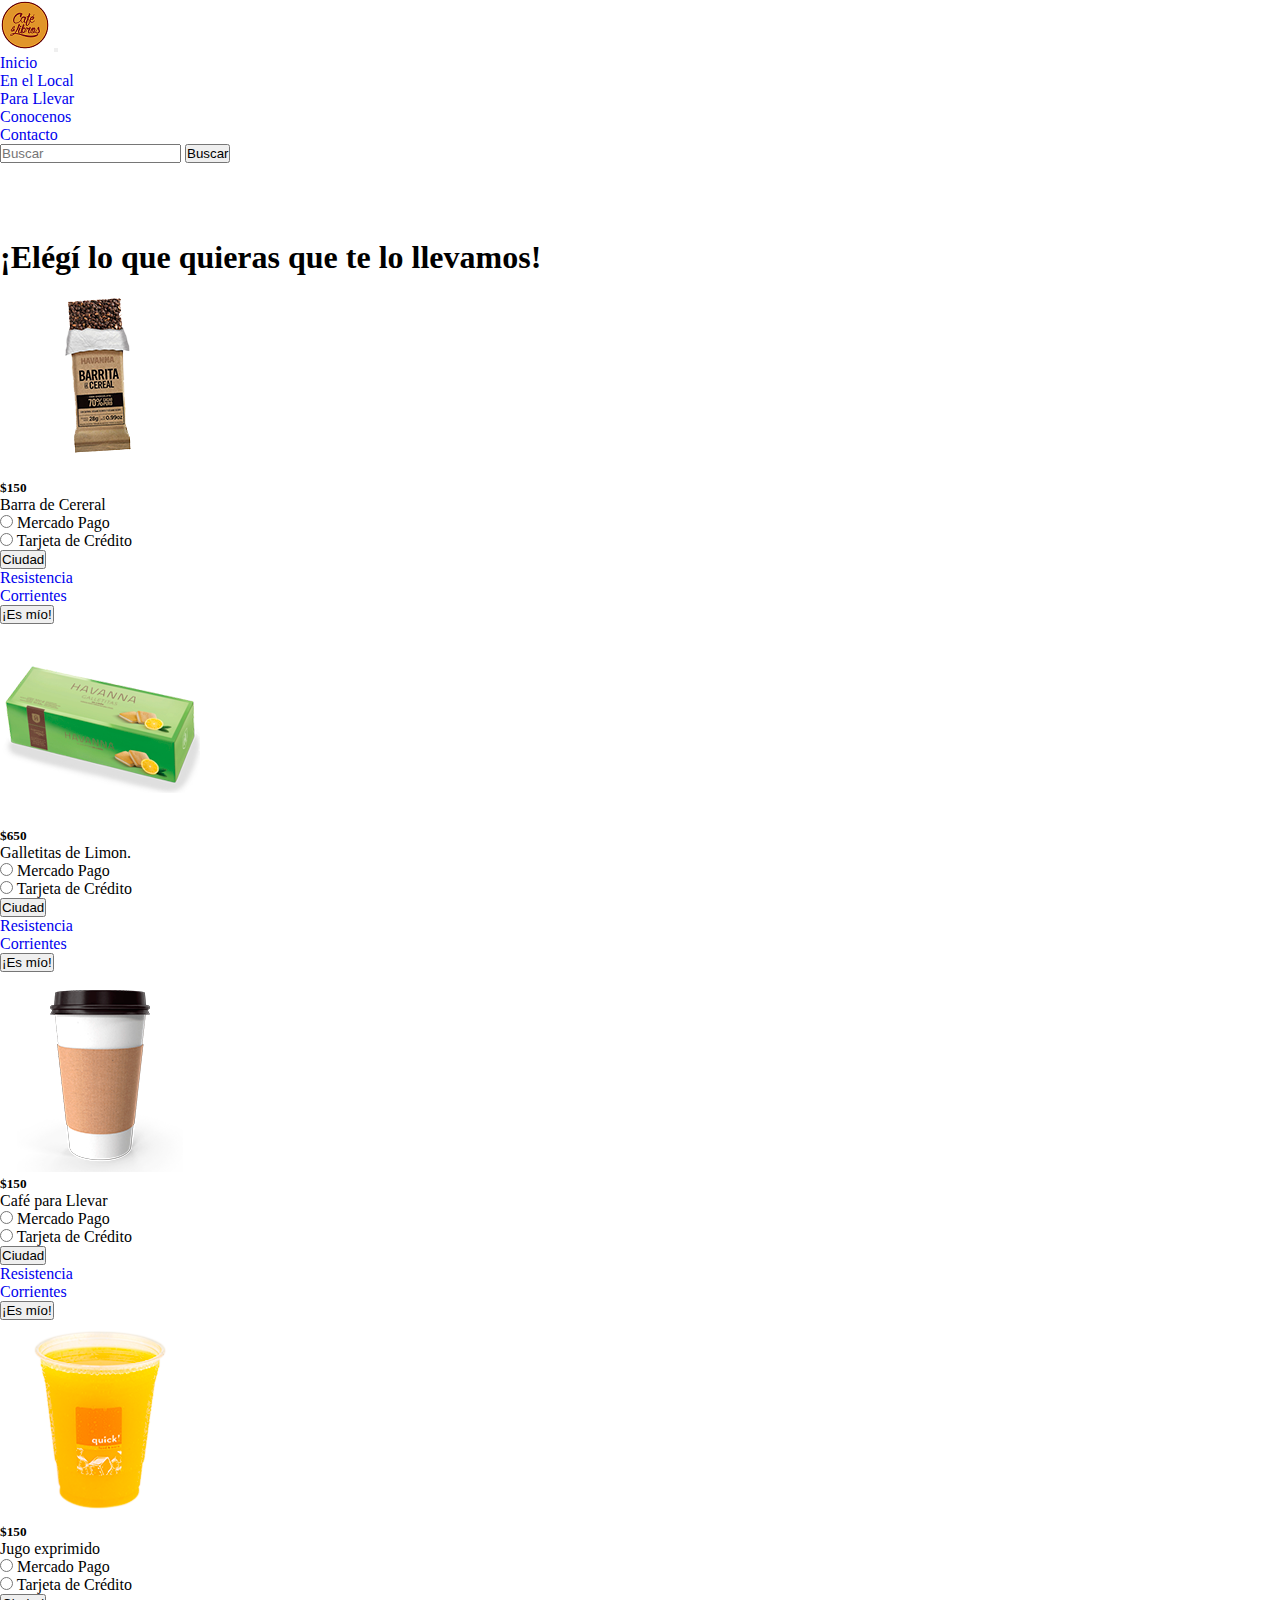
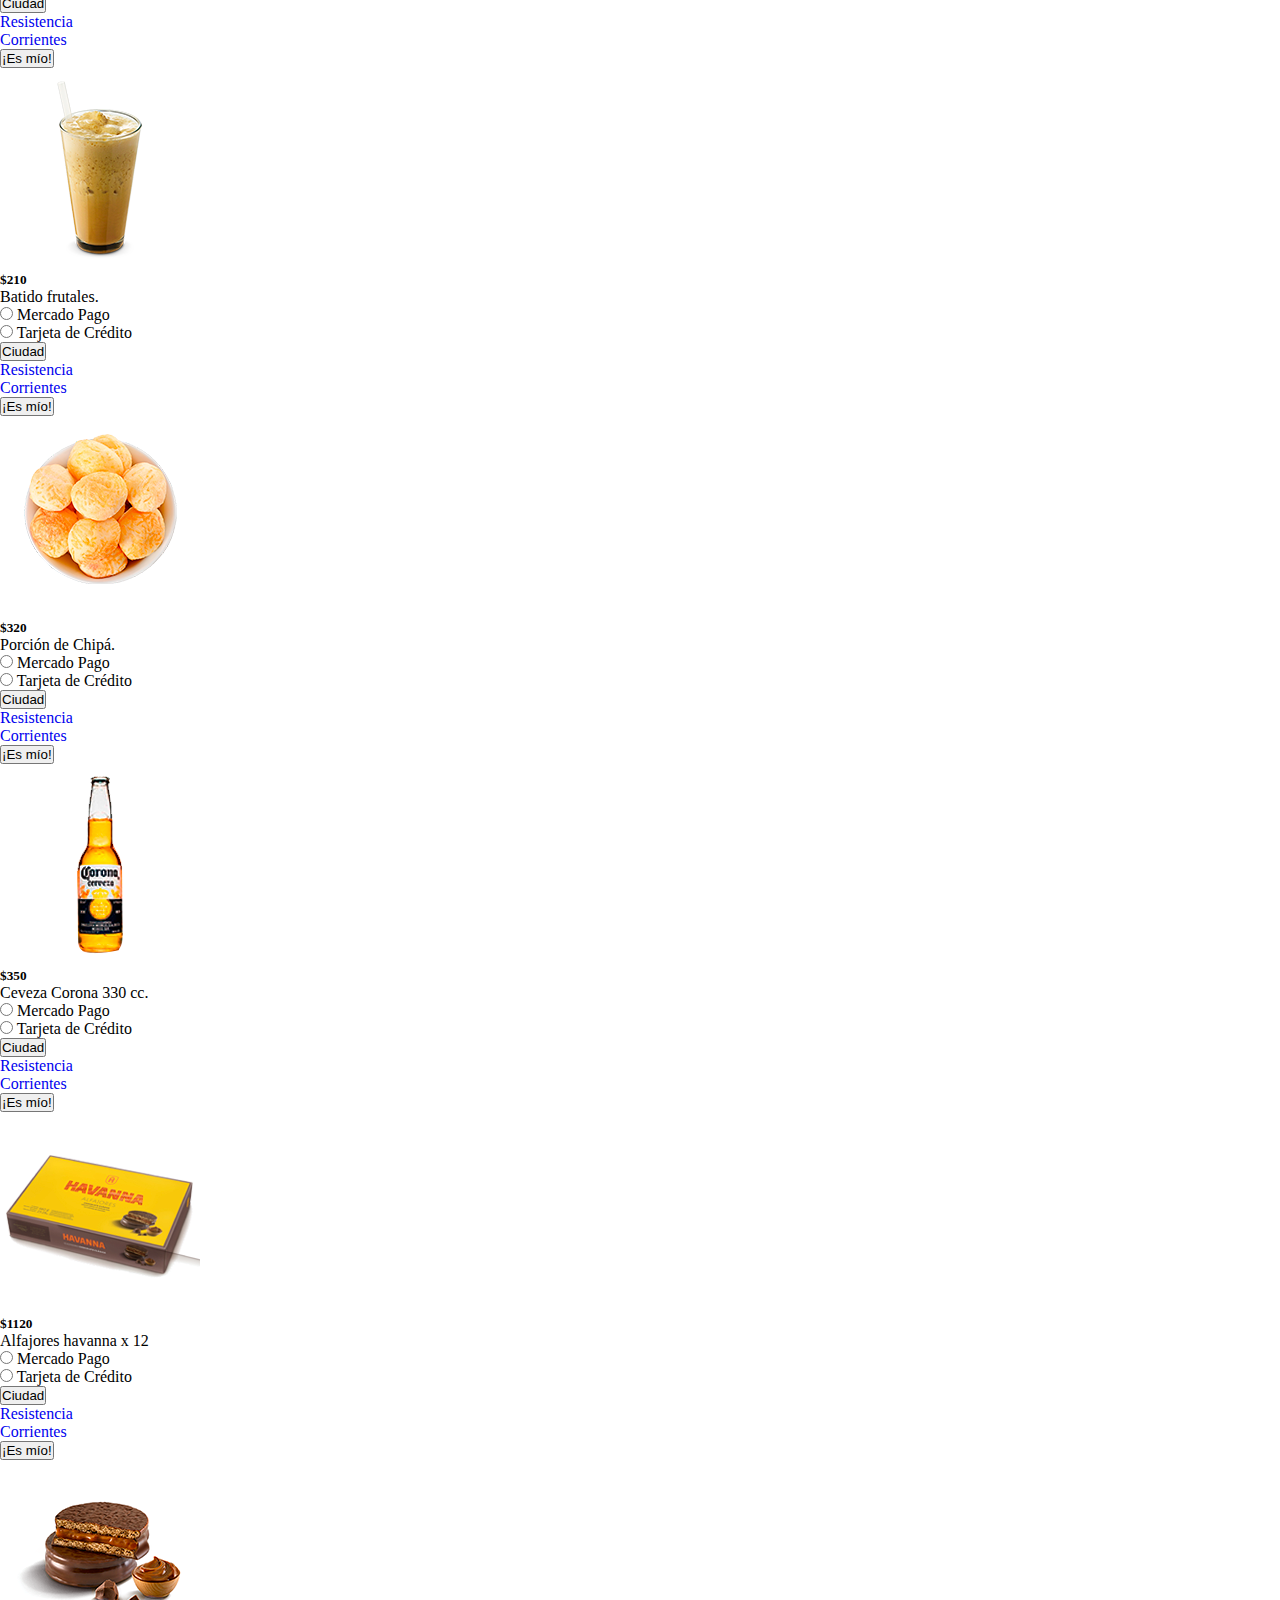
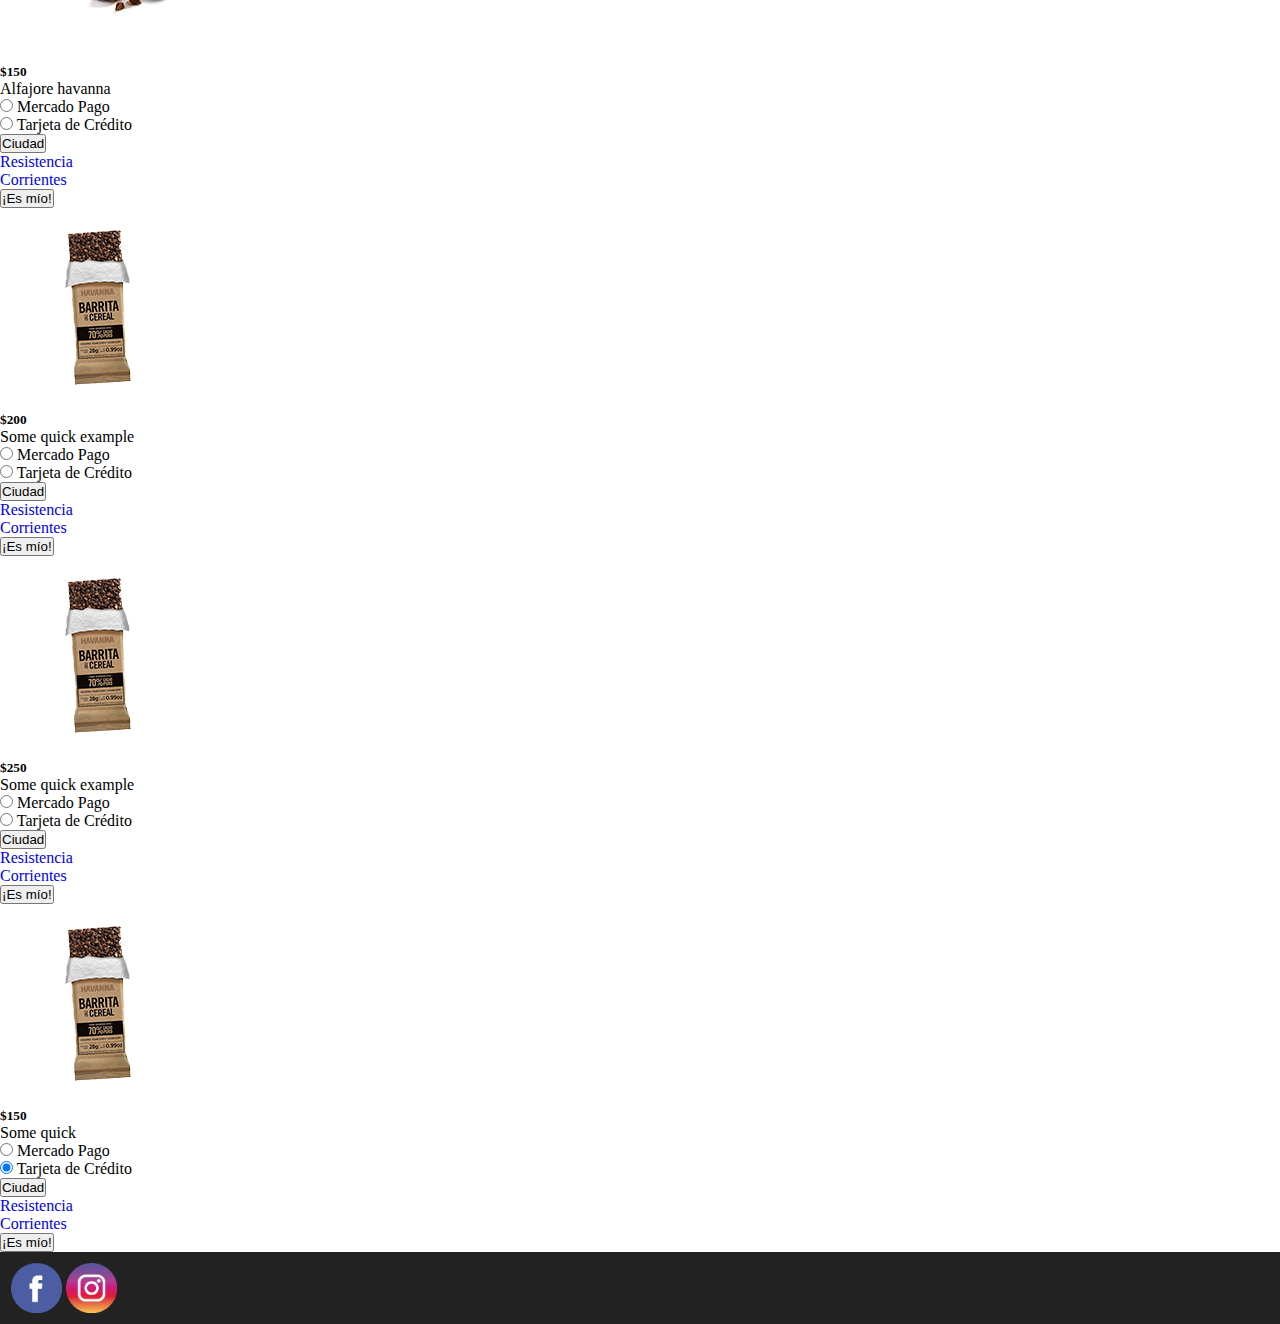
<file: paraLlevar.html>
<!DOCTYPE html>
<html lang="en">
<head>
    <meta charset="UTF-8">
    <meta http-equiv="X-UA-Compatible" content="IE=edge">
    <meta name="viewport" content="width=device-width, initial-scale=1.0">
    <link rel="preconnect" href="https://fonts.googleapis.com">
    <link rel="preconnect" href="https://fonts.gstatic.com" crossorigin>
    <link href="https://fonts.googleapis.com/css2?family=Roboto:ital,wght@0,100;0,300;0,400;0,500;0,700;0,900;1,100;1,300;1,400;1,500;1,700;1,900&display=swap" rel="stylesheet">
    <link rel="stylesheet" href="css/paraLlevar.css">
    <link href="https://cdn.jsdelivr.net/npm/bootstrap@5.1.1/dist/css/bootstrap.min.css" rel="stylesheet" integrity="sha384-F3w7mX95PdgyTmZZMECAngseQB83DfGTowi0iMjiWaeVhAn4FJkqJByhZMI3AhiU" crossorigin="anonymous">
    <title>Document</title>
</head>
<body>

     <!-- >>>>>>>>>>>RAMA2>>>>>>>>>>>>>>>>>>>>>>>>> -->

    
     <!-- >>>>>>>>>>>HEADER NAV>>>>>>>>>>>>>>> -->
    
    <header class="fixed-top">
      <div class="container-fluid">
        <nav class="navbar navbar-expand-lg navbar-light bg-light">
          <div class="container-fluid">
            <a class="navbar-brand" href="index.html"><img src="img/header/Logo.png" class="img-fluid" alt=" logoBar"></a>
            <button class="navbar-toggler" type="button" data-bs-toggle="collapse" data-bs-target="#navbarSupportedContent" aria-controls="navbarSupportedContent" aria-expanded="false" aria-label="Toggle navigation">
              <span class="navbar-toggler-icon"></span>
            </button>
            <div class="collapse navbar-collapse" id="navbarSupportedContent">
              <ul class="navbar-nav me-auto mb-2 mb-lg-0">
                <li class="nav-item">
                  <a class="nav-link active" aria-current="page" href="index.html">Inicio</a>
                </li>
                <li class="nav-item">
                  <a class="nav-link" href="local.html">En el Local</a>
                </li>
                <li class="nav-item">
                  <a class="nav-link" href="paraLlevar.html">Para Llevar</a>
                </li>
                <li class="nav-item">
                  <a class="nav-link" href="conocenos.html">Conocenos</a>
                </li>
                <li class="nav-item">
                  <a class="nav-link" href="contacto.html">Contacto</a>
                </li>                
              </ul>
              <form class="d-flex">
                <input class="form-control me-2" type="search" placeholder="Buscar" aria-label="Search">
                <button class="btn btn-outline-success" type="submit">Buscar</button>
              </form>
            </div>
          </div>
        </nav>
      </div>
    </header>
        
    <!-- >>>>>>>>>>>CONTENIDO>>>>>>>>>>>>>>> --> 
    <main class= "container positionRelative mb-5">
      <h1 class="text-warning">¡Elégí lo que quieras que te lo llevamos! </h1>
      <section class="row">


        <div class="col-12 col-sm-6 col-md-4 col-lg-3 col-xl-2 text-center">
          <div class="card mt-2 bg-warning">
            <img src="img/main/para_llevar/producto1.png" class="img-fluid sobre_img" alt="...">
            <div class="card-body">
              <h5 class="card-title">$150</h5>
              <p class="card-text">Barra de Cereral</p>
              <div class="form-check">
                <input class="form-check-input" type="radio" name="flexRadioDefault" id="flexRadioDefault1">
                <label class="form-check-label" for="flexRadioDefault1">
                  Mercado Pago
                </label>
              </div>
              <div class="form-check mb-3">
                <input class="form-check-input" type="radio" name="flexRadioDefault" id="flexRadioDefault2" checked>
                <label class="form-check-label" for="flexRadioDefault2">
                  Tarjeta de Crédito
                </label>
              </div>
              <div class="btn-group mb-xl-2" role="group">
                <button id="btnGroupDrop1" type="button" class="btn btn-primary dropdown-toggle" data-bs-toggle="dropdown" aria-expanded="false">
                  Ciudad
                </button>
                <ul class="dropdown-menu" aria-labelledby="btnGroupDrop1">
                  <li><a class="dropdown-item" href="#">Resistencia</a></li>
                  <li><a class="dropdown-item" href="#">Corrientes</a></li>
                </ul>
              </div>
              <button type="button" class="btn btn-success">¡Es mío!</button>
            </div>
          </div>
        </div>

        <div class="col-12 col-sm-6 col-md-4 col-lg-3 col-xl-2 text-center">
          <div class="card mt-2 bg-secondary bg-opacity-25">
            <img src="img/main/para_llevar/producto2.png" class="img-fluid sobre_img" alt="...">
            <div class="card-body">
              <h5 class="card-title">$650</h5>
              <p class="card-text">Galletitas de Limon.</p>
              <div class="form-check">
                <input class="form-check-input" type="radio" name="flexRadioDefault" id="flexRadioDefault3">
                <label class="form-check-label" for="flexRadioDefault3">
                  Mercado Pago
                </label>
              </div>
              <div class="form-check mb-3">
                <input class="form-check-input" type="radio" name="flexRadioDefault" id="flexRadioDefault4" checked>
                <label class="form-check-label" for="flexRadioDefault4">
                  Tarjeta de Crédito
                </label>
              </div>
              <div class="btn-group mb-xl-2" role="group">
                <button id="btnGroupDrop1" type="button" class="btn btn-primary dropdown-toggle" data-bs-toggle="dropdown" aria-expanded="false">
                  Ciudad
                </button>
                <ul class="dropdown-menu" aria-labelledby="btnGroupDrop1">
                  <li><a class="dropdown-item" href="#">Resistencia</a></li>
                  <li><a class="dropdown-item" href="#">Corrientes</a></li>
                </ul>
              </div>
              <button type="button" class="btn btn-success">¡Es mío!</button>
            </div>
          </div>
        </div>

        <div class="col-12 col-sm-6 col-md-4 col-lg-3 col-xl-2 text-center"> 
          <div class="card mt-2 bg-warning">
            <img src="img/main/para_llevar/producto3.png" class="img-fluid sobre_img" alt="...">
            <div class="card-body alto">
              <h5 class="card-title">$150</h5>
              <p class="card-text">Café para Llevar</p>
              <div class="form-check">
                <input class="form-check-input" type="radio" name="flexRadioDefault" id="flexRadioDefault5">
                <label class="form-check-label" for="flexRadioDefault5">
                  Mercado Pago
                </label>
              </div>
              <div class="form-check mb-3">
                <input class="form-check-input" type="radio" name="flexRadioDefault" id="flexRadioDefault6" checked>
                <label class="form-check-label" for="flexRadioDefault6">
                  Tarjeta de Crédito
                </label>
              </div>
              <div class="btn-group mb-xl-2" role="group">
                <button id="btnGroupDrop1" type="button" class="btn btn-primary dropdown-toggle" data-bs-toggle="dropdown" aria-expanded="false">
                  Ciudad
                </button>
                <ul class="dropdown-menu" aria-labelledby="btnGroupDrop1">
                  <li><a class="dropdown-item" href="#">Resistencia</a></li>
                  <li><a class="dropdown-item" href="#">Corrientes</a></li>
                </ul>
              </div>
              <button type="button" class="btn btn-success">¡Es mío!</button>
            </div>
          </div>
        </div>

        <div class="col-12 col-sm-6 col-md-4 col-lg-3 col-xl-2 text-center"> 
          <div class="card mt-2 bg-secondary bg-opacity-25">
            <img src="img/main/para_llevar/producto4.png" class="img-fluid sobre_img" alt="...">
            <div class="card-body alto">
              <h5 class="card-title">$150</h5>
              <p class="card-text">Jugo exprimido</p>
              <div class="form-check">
                <input class="form-check-input" type="radio" name="flexRadioDefault" id="flexRadioDefault7">
                <label class="form-check-label" for="flexRadioDefault7">
                  Mercado Pago
                </label>
              </div>
              <div class="form-check mb-3">
                <input class="form-check-input" type="radio" name="flexRadioDefault" id="flexRadioDefault8" checked>
                <label class="form-check-label" for="flexRadioDefault8">
                  Tarjeta de Crédito
                </label>
              </div>
              <div class="btn-group mb-xl-2" role="group">
                <button id="btnGroupDrop1" type="button" class="btn btn-primary dropdown-toggle" data-bs-toggle="dropdown" aria-expanded="false">
                  Ciudad
                </button>
                <ul class="dropdown-menu" aria-labelledby="btnGroupDrop1">
                  <li><a class="dropdown-item" href="#">Resistencia</a></li>
                  <li><a class="dropdown-item" href="#">Corrientes</a></li>
                </ul>
              </div>
              <button type="button" class="btn btn-success">¡Es mío!</button>
            </div>
          </div>
        </div>

        <div class="col-12 col-sm-6 col-md-4 col-lg-3 col-xl-2 text-center"> 
          <div class="card mt-2 bg-warning">
            <img src="img/main/para_llevar/producto5.png" class="img-fluid sobre_img" alt="...">
            <div class="card-body alto">
              <h5 class="card-title">$210</h5>
              <p class="card-text">Batido frutales.</p>
              <div class="form-check">
                <input class="form-check-input" type="radio" name="flexRadioDefault" id="flexRadioDefault9">
                <label class="form-check-label" for="flexRadioDefault9">
                  Mercado Pago
                </label>
              </div>
              <div class="form-check mb-3">
                <input class="form-check-input" type="radio" name="flexRadioDefault" id="flexRadioDefault10" checked>
                <label class="form-check-label" for="flexRadioDefault10">
                  Tarjeta de Crédito
                </label>
              </div>
              <div class="btn-group mb-xl-2" role="group">
                <button id="btnGroupDrop1" type="button" class="btn btn-primary dropdown-toggle" data-bs-toggle="dropdown" aria-expanded="false">
                  Ciudad
                </button>
                <ul class="dropdown-menu" aria-labelledby="btnGroupDrop1">
                  <li><a class="dropdown-item" href="#">Resistencia</a></li>
                  <li><a class="dropdown-item" href="#">Corrientes</a></li>
                </ul>
              </div>
              <button type="button" class="btn btn-success">¡Es mío!</button>
            </div>
          </div>
        </div>

        <div class="col-12 col-sm-6 col-md-4 col-lg-3 col-xl-2 text-center"> 
          <div class="card mt-2 bg-secondary bg-opacity-25">
            <img src="img/main/para_llevar/producto6.png" class="img-fluid sobre_img" alt="...">
            <div class="card-body alto">
              <h5 class="card-title">$320</h5>
              <p class="card-text">Porción de Chipá.</p>
              <div class="form-check">
                <input class="form-check-input" type="radio" name="flexRadioDefault" id="flexRadioDefault11">
                <label class="form-check-label" for="flexRadioDefault11">
                  Mercado Pago
                </label>
              </div>
              <div class="form-check mb-3">
                <input class="form-check-input" type="radio" name="flexRadioDefault" id="flexRadioDefault12" checked>
                <label class="form-check-label" for="flexRadioDefault12">
                  Tarjeta de Crédito
                </label>
              </div>
              <div class="btn-group mb-xl-2" role="group">
                <button id="btnGroupDrop1" type="button" class="btn btn-primary dropdown-toggle" data-bs-toggle="dropdown" aria-expanded="false">
                  Ciudad
                </button>
                <ul class="dropdown-menu" aria-labelledby="btnGroupDrop1">
                  <li><a class="dropdown-item" href="#">Resistencia</a></li>
                  <li><a class="dropdown-item" href="#">Corrientes</a></li>
                </ul>
              </div>
              <button type="button" class="btn btn-success">¡Es mío!</button>
            </div>
          </div>
        </div>

        <div class="col-12 col-sm-6 col-md-4 col-lg-3 col-xl-2 text-center"> 
          <div class="card mt-2 bg-warning">
            <img src="img/main/para_llevar/producto7.png" class="img-fluid sobre_img" alt="...">
            <div class="card-body alto">
              <h5 class="card-title">$350</h5>
              <p class="card-text">Ceveza Corona 330 cc.</p>
              <div class="form-check">
                <input class="form-check-input" type="radio" name="flexRadioDefault" id="flexRadioDefault13">
                <label class="form-check-label" for="flexRadioDefault13">
                  Mercado Pago
                </label>
              </div>
              <div class="form-check mb-3">
                <input class="form-check-input" type="radio" name="flexRadioDefault" id="flexRadioDefault14" checked>
                <label class="form-check-label" for="flexRadioDefault14">
                  Tarjeta de Crédito
                </label>
              </div>
              <div class="btn-group mb-xl-2" role="group">
                <button id="btnGroupDrop1" type="button" class="btn btn-primary dropdown-toggle" data-bs-toggle="dropdown" aria-expanded="false">
                  Ciudad
                </button>
                <ul class="dropdown-menu" aria-labelledby="btnGroupDrop1">
                  <li><a class="dropdown-item" href="#">Resistencia</a></li>
                  <li><a class="dropdown-item" href="#">Corrientes</a></li>
                </ul>
              </div>
              <button type="button" class="btn btn-success">¡Es mío!</button>
            </div>
          </div>
        </div>

        <div class="col-12 col-sm-6 col-md-4 col-lg-3 col-xl-2 text-center"> 
          <div class="card mt-2 bg-secondary bg-opacity-25">
            <img src="img/main/para_llevar/producto8.png" class="img-fluid sobre_img" alt="...">
            <div class="card-body alto">
              <h5 class="card-title">$1120</h5>
              <p class="card-text">Alfajores havanna x 12</p>
              <div class="form-check">
                <input class="form-check-input" type="radio" name="flexRadioDefault" id="flexRadioDefault15">
                <label class="form-check-label" for="flexRadioDefault15">
                  Mercado Pago
                </label>
              </div>
              <div class="form-check mb-3">
                <input class="form-check-input" type="radio" name="flexRadioDefault" id="flexRadioDefault16" checked>
                <label class="form-check-label" for="flexRadioDefault16">
                  Tarjeta de Crédito
                </label>
              </div>
              <div class="btn-group mb-xl-2" role="group">
                <button id="btnGroupDrop1" type="button" class="btn btn-primary dropdown-toggle" data-bs-toggle="dropdown" aria-expanded="false">
                  Ciudad
                </button>
                <ul class="dropdown-menu" aria-labelledby="btnGroupDrop1">
                  <li><a class="dropdown-item" href="#">Resistencia</a></li>
                  <li><a class="dropdown-item" href="#">Corrientes</a></li>
                </ul>
              </div>
              <button type="button" class="btn btn-success">¡Es mío!</button>
            </div>
          </div>
        </div>

        <div class="col-12 col-sm-6 col-md-4 col-lg-3 col-xl-2 text-center"> 
          <div class="card mt-2 bg-warning">
            <img src="img/main/para_llevar/producto9.png" class="img-fluid sobre_img" alt="...">
            <div class="card-body alto">
              <h5 class="card-title">$150</h5>
              <p class="card-text">Alfajore havanna</p>
              <div class="form-check">
                <input class="form-check-input" type="radio" name="flexRadioDefault" id="flexRadioDefault17">
                <label class="form-check-label" for="flexRadioDefault17">
                  Mercado Pago
                </label>
              </div>
              <div class="form-check mb-3">
                <input class="form-check-input" type="radio" name="flexRadioDefault" id="flexRadioDefault18" checked>
                <label class="form-check-label" for="flexRadioDefault18">
                  Tarjeta de Crédito
                </label>
              </div>
              <div class="btn-group mb-xl-2" role="group">
                <button id="btnGroupDrop1" type="button" class="btn btn-primary dropdown-toggle" data-bs-toggle="dropdown" aria-expanded="false">
                  Ciudad
                </button>
                <ul class="dropdown-menu" aria-labelledby="btnGroupDrop1">
                  <li><a class="dropdown-item" href="#">Resistencia</a></li>
                  <li><a class="dropdown-item" href="#">Corrientes</a></li>
                </ul>
              </div>
              <button type="button" class="btn btn-success">¡Es mío!</button>
            </div>
          </div>
        </div>

        <div class="col-12 col-sm-6 col-md-4 col-lg-3 col-xl-2 text-center"> 
          <div class="card mt-2 bg-secondary bg-opacity-25">
            <img src="img/main/para_llevar/producto1.png" class="img-fluid sobre_img" alt="...">
            <div class="card-body alto">
              <h5 class="card-title">$200</h5>
              <p class="card-text">Some quick example</p>
              <div class="form-check">
                <input class="form-check-input" type="radio" name="flexRadioDefault" id="flexRadioDefault19">
                <label class="form-check-label" for="flexRadioDefault19">
                  Mercado Pago
                </label>
              </div>
              <div class="form-check mb-3">
                <input class="form-check-input" type="radio" name="flexRadioDefault" id="flexRadioDefault20" checked>
                <label class="form-check-label" for="flexRadioDefault20">
                  Tarjeta de Crédito
                </label>
              </div>
              <div class="btn-group mb-xl-2" role="group">
                <button id="btnGroupDrop1" type="button" class="btn btn-primary dropdown-toggle" data-bs-toggle="dropdown" aria-expanded="false">
                  Ciudad
                </button>
                <ul class="dropdown-menu" aria-labelledby="btnGroupDrop1">
                  <li><a class="dropdown-item" href="#">Resistencia</a></li>
                  <li><a class="dropdown-item" href="#">Corrientes</a></li>
                </ul>
              </div>
              <button type="button" class="btn btn-success">¡Es mío!</button>
            </div>
          </div>
        </div>

        <div class="col-12 col-sm-6 col-md-4 col-lg-3 col-xl-2 text-center"> 
          <div class="card mt-2 bg-warning">
            <img src="img/main/para_llevar/producto1.png" class="img-fluid sobre_img" alt="...">
            <div class="card-body alto">
              <h5 class="card-title">$250</h5>
              <p class="card-text">Some quick example</p>
              <div class="form-check">
                <input class="form-check-input" type="radio" name="flexRadioDefault" id="flexRadioDefault21">
                <label class="form-check-label" for="flexRadioDefault21">
                  Mercado Pago
                </label>
              </div>
              <div class="form-check mb-3">
                <input class="form-check-input" type="radio" name="flexRadioDefault" id="flexRadioDefault22" checked>
                <label class="form-check-label" for="flexRadioDefault22">
                  Tarjeta de Crédito
                </label>
              </div>
              <div class="btn-group mb-xl-2" role="group">
                <button id="btnGroupDrop1" type="button" class="btn btn-primary dropdown-toggle" data-bs-toggle="dropdown" aria-expanded="false">
                  Ciudad
                </button>
                <ul class="dropdown-menu" aria-labelledby="btnGroupDrop1">
                  <li><a class="dropdown-item" href="#">Resistencia</a></li>
                  <li><a class="dropdown-item" href="#">Corrientes</a></li>
                </ul>
              </div>
              <button type="button" class="btn btn-success">¡Es mío!</button>
            </div>
          </div>
        </div>

        <div class="col-12 col-sm-6 col-md-4 col-lg-3 col-xl-2 text-center"> 
          <div class="card mt-2 bg-secondary bg-opacity-25">
            <img src="img/main/para_llevar/producto1.png" class="img-fluid sobre_img" alt="...">
            <div class="card-body alto">
              <h5 class="card-title">$150</h5>
              <p class="card-text">Some quick</p>
              <div class="form-check">
                <input class="form-check-input" type="radio" name="flexRadioDefault" id="flexRadioDefault23">
                <label class="form-check-label" for="flexRadioDefault23">
                  Mercado Pago
                </label>
              </div>
              <div class="form-check mb-3">
                <input class="form-check-input" type="radio" name="flexRadioDefault" id="flexRadioDefault24" checked>
                <label class="form-check-label" for="flexRadioDefault24">
                  Tarjeta de Crédito
                </label>
              </div>
              <div class="btn-group mb-xl-2" role="group">
                <button id="btnGroupDrop1" type="button" class="btn btn-primary dropdown-toggle" data-bs-toggle="dropdown" aria-expanded="false">
                  Ciudad
                </button>
                <ul class="dropdown-menu" aria-labelledby="btnGroupDrop1">
                  <li><a class="dropdown-item" href="#">Resistencia</a></li>
                  <li><a class="dropdown-item" href="#">Corrientes</a></li>
                </ul>
              </div>
              <button type="button" class="btn btn-success">¡Es mío!</button>
            </div>
          </div>
        </div>

        

      </section>

    </main>
    
    <!-- >>>>>>>>>>>FOOTER>>>>>>>>>>>>>>> -->

    <footer class="footer">
        <div class="footer__div">
            <a href="https://facebook.com">
                <img src="img/footer/Facebook.png" alt="facebook"></a>
            <a href="https://instagram.com">
                <img src="img/footer/Instagram.png" alt="instagram"></a>
        </div>
    </footer>

  </div>

    <!-- >>>>>>>>>>>scrip de boostrap>>>>>>>>>>>>>>> -->
    <script src="https://cdn.jsdelivr.net/npm/bootstrap@5.1.1/dist/js/bootstrap.bundle.min.js" integrity="sha384-/bQdsTh/da6pkI1MST/rWKFNjaCP5gBSY4sEBT38Q/9RBh9AH40zEOg7Hlq2THRZ" crossorigin="anonymous"></script>
</body>
</html>
</file>
<file: css/estilos.css>
*{
    margin: 0;
    padding: 0;
}



/* >>>>>>>>>>>MAIN>>>>>>>>>>>>>>> */



.columna{
    background-color: antiquewhite;
    height: 200px;
    transition-property: all;
    transition-duration: .5s;
}
.columna:hover{
    background-color: rgb(0,0,0,.3);
}
.positionRelative{
    margin-top: 76px;
}

.imagencita{
    max-width: 596px;
    height: auto;
}

/* -------Logo whastapp--------- */
#logo_whastapp{
    position: fixed;
    bottom: 10vh;
    right: 5%;
    transition-property: all;
    transition-duration: .5s;
}

#logo_whastapp:hover{
    transform: scale(.9);
}


/* >>>>>>>>>>>FOOTER>>>>>>>>>>>>>>> */
.footer{
    width: 100%;
    height: 8vh;
    background-color: #222;
}
.footer__div{
    height: 100%;
    width: 10%;
    display: flex;
    align-items: center;
    justify-content: space-evenly;
}
    .footer__div a{
    height: 70%;
    width: 29%;
    display: flex;
    justify-content: center;
    }
    .footer__div a img{
        height: 100%;
    }



    /* ------mediaQuery----- */

    @media screen and (max-width: 1298px) {
        .imagencita{
            max-width: 450px;
            height: auto;
        }
    }

    @media screen and (max-width: 1098px) {
        .imagencita{
            max-width: 350px;
            height: auto;
        }
    }

    @media screen and (max-width: 960px) {
        .imagencita{
            max-width: 290px;
            height: auto;
            margin-bottom: 20px;
        }
        h5, p {
            display: none;
        }
    }
</file>
<file: css/conocenos.css>
*{
    margin: 0;
    padding: 0;
}



/* >>>>>>>>>>>CONTENIDO>>>>>>>>>>>>>>> */

/* -----------margen del contenedor general------- */
.margenSup{
    margin-top: 76px;
}

/* -----------hover de las fotitos--------------- */
.sobre_img{
    transition-property: all;
    transition-duration: .3s;
}
.sobre_img:hover{
    transform: scale(.95);
}

/* >>>>>>>>>>>FOOTER>>>>>>>>>>>>>>> */
.footer{
    width: 100%;
    height: 8vh;
    background-color: #222;
 
}
.footer__div{
    height: 100%;
    width: 10%;
    display: flex;
    align-items: center;
    justify-content: space-evenly;
}
    .footer__div a{
    height: 70%;
    width: 29%;
    display: flex;
    justify-content: center;
    }
    .footer__div a img{
        height: 100%;
    }
</file>
<file: css/contacto.css>
*{
    margin: 0;
    padding: 0;
}

/* >>>>>>>>>>>HEADER>>>>>>>>>>>>>>> */
.margenSup{
    margin-top: 150px;
}

/* >>>>>>>>>>>FOOTER>>>>>>>>>>>>>>> */

.footer{
    width: 100%;
    height: 8vh;
    background-color: #222;
    position: absolute;
    bottom: 0;
}
.footer__div{
    height: 100%;
    width: 10%;
    display: flex;
    align-items: center;
    justify-content: space-evenly;
}
    .footer__div a{
    height: 70%;
    width: 29%;
    display: flex;
    justify-content: center;
    }
    .footer__div a img{
        height: 100%;
    }
</file>
<file: css/local.css>
*{
    margin: 0;
    padding: 0;
}


/* >>>>>>>>>>>HEADER>>>>>>>>>>>>>>> */



/* >>>>>>>>>>>CONTENIDO>>>>>>>>>>>>>>> */


.margenSup{
    margin-top: 120px;
}

/* >>>>>>>>>>>FOOTER>>>>>>>>>>>>>>> */

.footer{
    width: 100%;
    height: 8vh;
    background-color: #222;
    position: absolute;
    bottom: 0;
    
}
.footer__div{
    height: 100%;
    width: 10%;
    display: flex;
    align-items: center;
    justify-content: space-evenly;
}
    .footer__div a{
    height: 70%;
    width: 29%;
    display: flex;
    justify-content: center;
    }
    .footer__div a img{
        height: 100%;
    }
</file>
<file: css/paraLlevar.css>
*{
    margin: 0;
    padding: 0;
}

a{
    text-decoration: none;
}


.positionRelative{
    margin-top: 76px;
    justify-content: center;
}

.sobre_img{
    transition-property: all;
    transition-duration: .5s;
}
.sobre_img:hover{
    transform: scale(.8);
}

/* >>>>>>>>>>>FOOTER>>>>>>>>>>>>>>> */

.footer{
    width: 100%;
    height: 8vh;
    background-color: #222;
}
.footer__div{
    height: 100%;
    width: 10%;
    display: flex;
    align-items: center;
    justify-content: space-evenly;
}
    .footer__div a{
    height: 70%;
    width: 29%;
    display: flex;
    justify-content: center;
    }
    .footer__div a img{
        height: 100%;
    }
</file>
